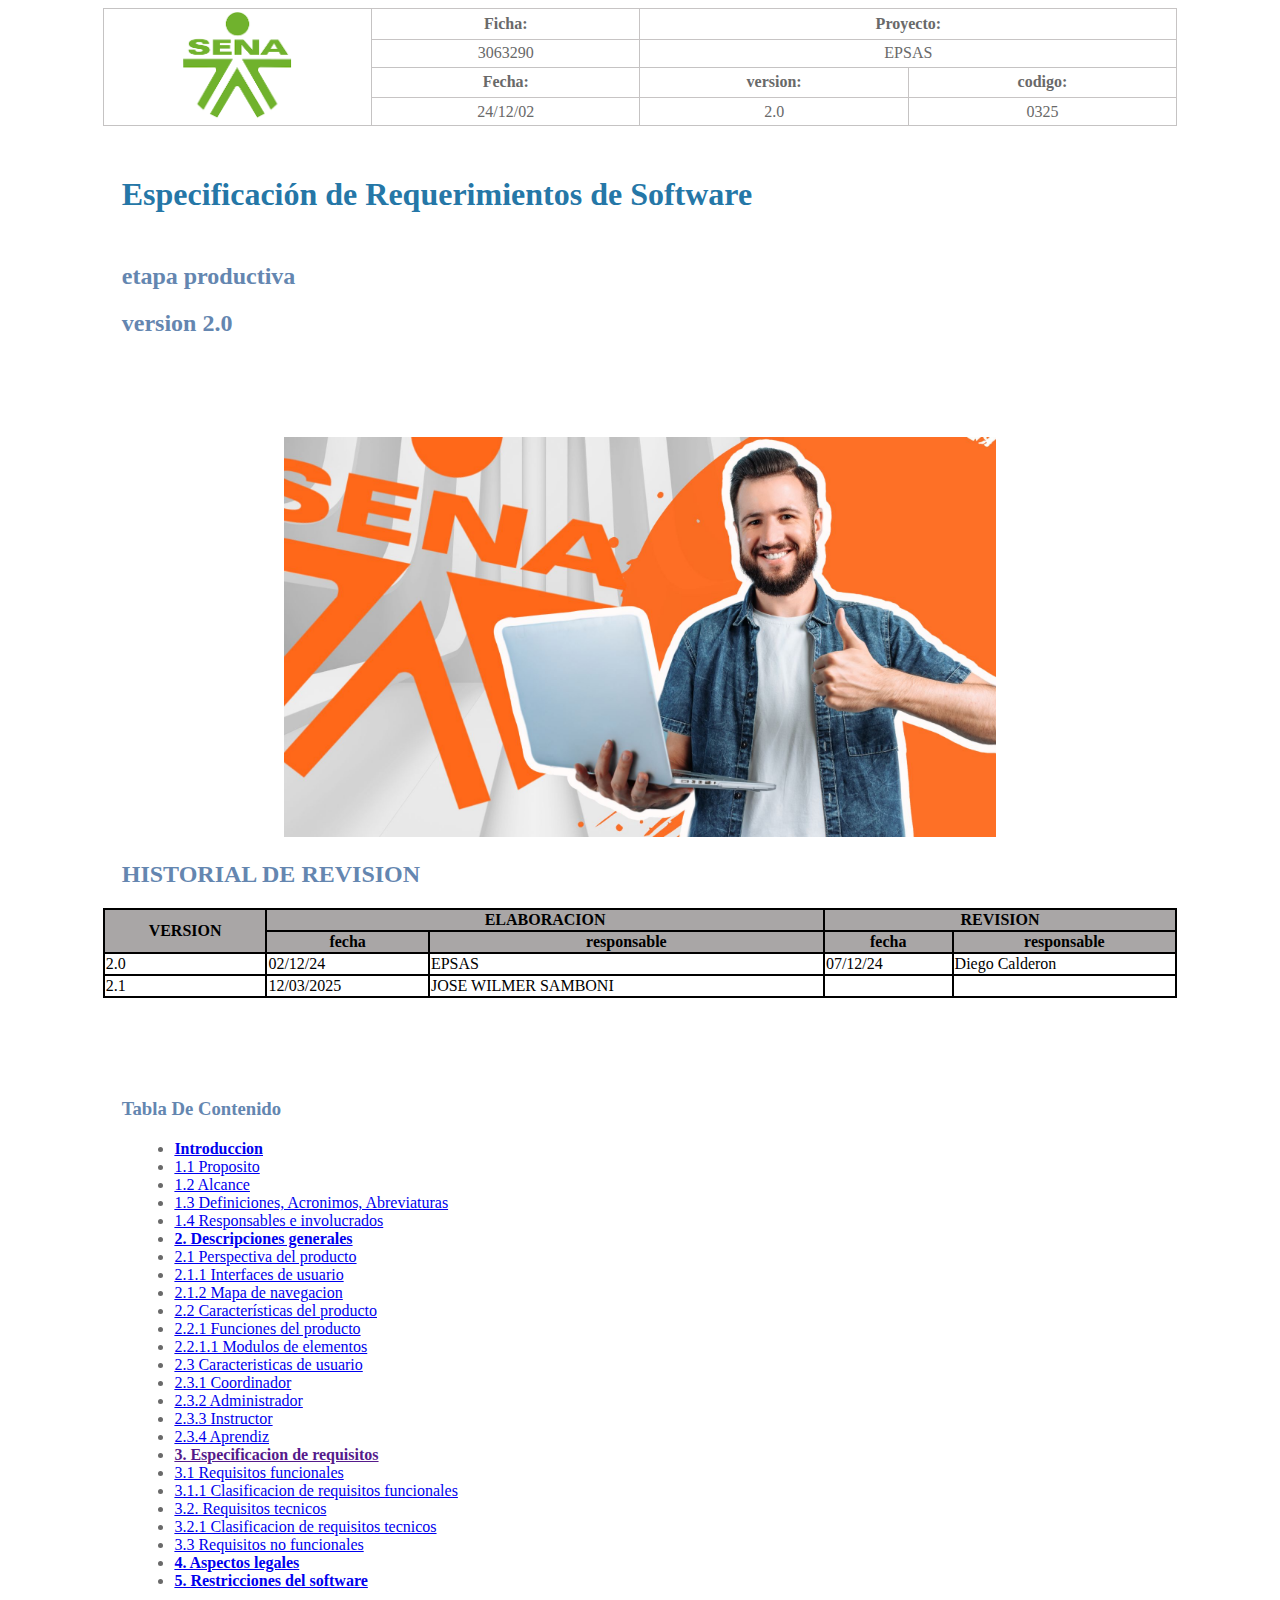
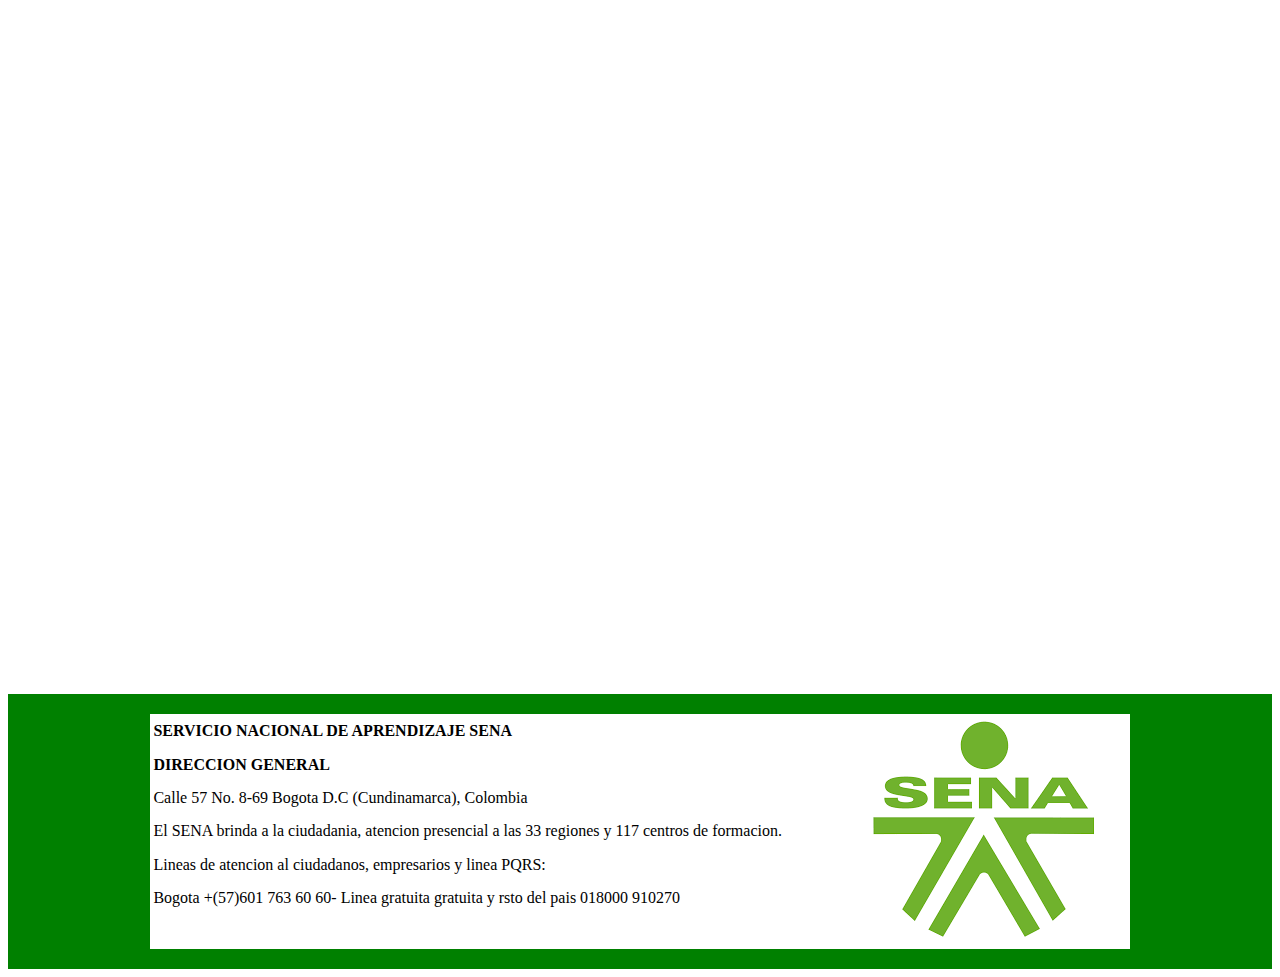
<file: index.html>
<!DOCTYPE html>
<html lang="es">
<head>
    <meta charset="UTF-8">
    <meta name="viewport" content="width=device-width, initial-scale=1.0">
    <title>inicio</title>
    <link rel="stylesheet" href="css/cabeza.css">
</head>
<body>
        <table class="spec-table">
            <tr>
                <td rowspan="4" class="logo">
                    <img style="width: 110px;"src="/static/images.png" alt="Logo SENA">
                    
                </td>
                <th>Ficha:</th>
                
                <th colspan="2">Proyecto:</th>
               
            </tr>
            <tr>
                <td>3063290</td>
                <td colspan="2">EPSAS</td>
            </tr>
            <tr>
                <th>Fecha:</th>
                <th>version:</th>
                <th>codigo:</th>
            </tr>
            <tr>
                <td>24/12/02</td>
                <td>2.0</td>
                <td>0325</td>
            </tr>
        
         </table>
    <h1 class="h1">Especificación de Requerimientos de Software</h1>

    <div>
        <h2 class="h2">etapa productiva</h2>
        <h2 class="h2">version 2.0</h2>
    </div>

    <div class="img">
        <img src="static\portada.jpg"alt="portada" width="" height="400px" >
    </div>
    
</div>
    <div>
        <h2 class="h2">HISTORIAL DE REVISION</h2>
     <table class="index">
        <tr>
            <th rowspan="2">VERSION</th>
            <th colspan="2">ELABORACION</th>
            <th colspan="2">REVISION</th>
        </tr>
        <tr>
            <th>fecha</th>
            <th>responsable</th>
            <th>fecha</th>
            <th>responsable</th>
        </tr>
        <tr>
            <td>2.0</td>
            <td>02/12/24</td>
            <td>EPSAS</td>
            <td>07/12/24</td>
            <td>Diego Calderon</td>
        </tr>
        <tr>
            <td>2.1</td>
            <td>12/03/2025</td>
            <td>JOSE WILMER SAMBONI </td>
            <td></td>
            <td></td>
        </tr>
     </table>
    </div>
<div>
    <h3 class="h2">Tabla De Contenido</h3>
  <ul class="parrafos">
    <li><a href="introduccion.html"target="_blank"><b>Introduccion</b></a></li>
    <li><a href="introduccion.html"target="_blank">1.1 Proposito</a></li> 
    <li><a href="introduccion.html"target="_blank">1.2 Alcance</a></li>
    <li><a href="introduccion.html"target="_blank">1.3 Definiciones, Acronimos, Abreviaturas</a></li>
    <li><a href="introduccion.html"target="_blank">1.4 Responsables e involucrados</a></li>
    <li><a href="descripcionz.html"target="_blank"><b>2. Descripciones generales</b></a></li>
    <li><a href="descripcionz.html"target="_blank">2.1 Perspectiva del producto</a></li>
    <li><a href="descripcionz.html"target="_blank">2.1.1 Interfaces de usuario</a></li>
    <li><a href="mapaz.html"target="_blank">2.1.2 Mapa de navegacion</a></li>
    <li><a href="caracteristicasz.html"target="_blank">2.2 Características del producto</a></li>
    <li><a href="caracteristicasz.html"target="_blank">2.2.1 Funciones del producto</a></li>
    <li><a href="caracteristicasz.html"target="_blank">2.2.1.1 Modulos de elementos</a></li>
    <li><a href="usuario.html"target="_blank">2.3 Caracteristicas de usuario</a></li>
    <li><a href="usuario.html"target="_blank">2.3.1 Coordinador</a></li>
    <li><a href="usuario.html"target="_blank">2.3.2 Administrador</a></li>
    <li><a href="usuario.html"target="_blank">2.3.3 Instructor</a></li>
    <li><a href="usuario.html"target="_blank">2.3.4 Aprendiz</a></li>
    <li><a href=""><b>3. Especificacion de requisitos</b></a></li>
    <li><a href="requisitosF.html"target="_blank">3.1 Requisitos funcionales</a></li>
    <li><a href="clasificacionRF.html"target="_blank">3.1.1 Clasificacion de requisitos funcionales</a></li>
    <li><a href="requisitosT.html"target="_blank">3.2. Requisitos tecnicos</a></li>
    <li><a href="clasificacionRT.html"target="_blank">3.2.1 Clasificacion de requisitos tecnicos</a></li>
    <li><a href="requisitosNF.html"target="_blank">3.3 Requisitos no funcionales</a></li>
    <li><a href="aspectosLegales.html"target="_blank"><b> 4. Aspectos legales</b></a></li>
    <li><a href="restriccionesf.html"target="_blank"><b>5. Restricciones del software</b></a></li>
  </ul>
</div>
  <div class="videoportada">
    <iframe width="700" height="500" src="https://www.youtube.com/embed/ODxzAfAr1rQ?si=33QOXOgzWrdh2tdA" title="YouTube video player" frameborder="0" allow="accelerometer; autoplay; clipboard-write; encrypted-media; gyroscope; picture-in-picture; web-share" referrerpolicy="strict-origin-when-cross-origin" allowfullscreen></iframe>
  </div>
  

</body>
<footer>
    <table class="footer">
        <tr>
            <th>SERVICIO NACIONAL DE APRENDIZAJE SENA</th>
            <td rowspan="7"><img src="/static/images.png" alt=""></td>
        </tr>
        
        <tr>
            <th>DIRECCION GENERAL</th>
        </tr>
    
        <tr>
            <td>Calle 57 No. 8-69 Bogota D.C (Cundinamarca), Colombia</td>
        </tr>
        <tr>
            <td>El SENA brinda a la ciudadania, atencion presencial a las 33 regiones y 117 centros de
              formacion.</td>
        </tr>
        <tr>
            <td>Lineas de atencion al ciudadanos, empresarios y linea PQRS:</td>
        </tr>
        <td>Bogota +(57)601 763 60 60- Linea gratuita gratuita y rsto del pais 018000 910270</td>
        <tr>
            <td>&nbsp</td>    
        </tr>
    </table>
</footer>

   
</html>
</file>
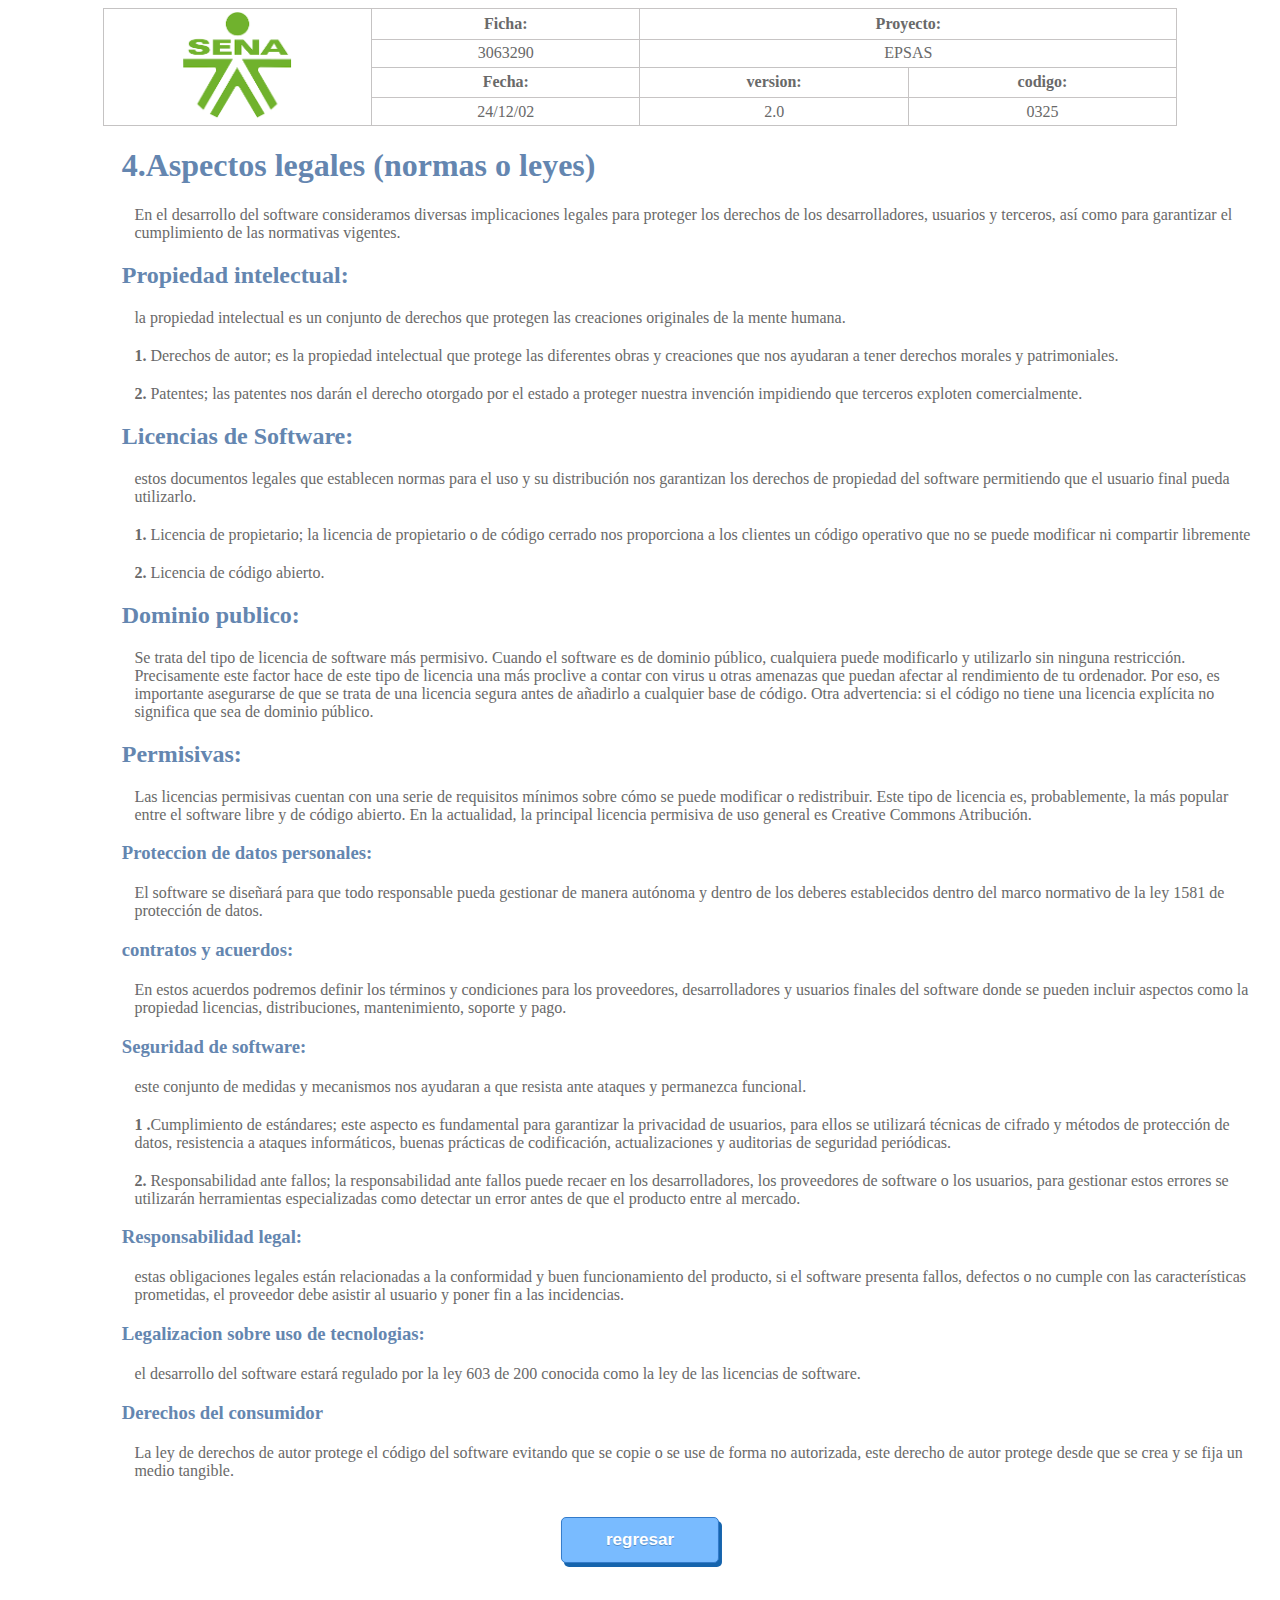
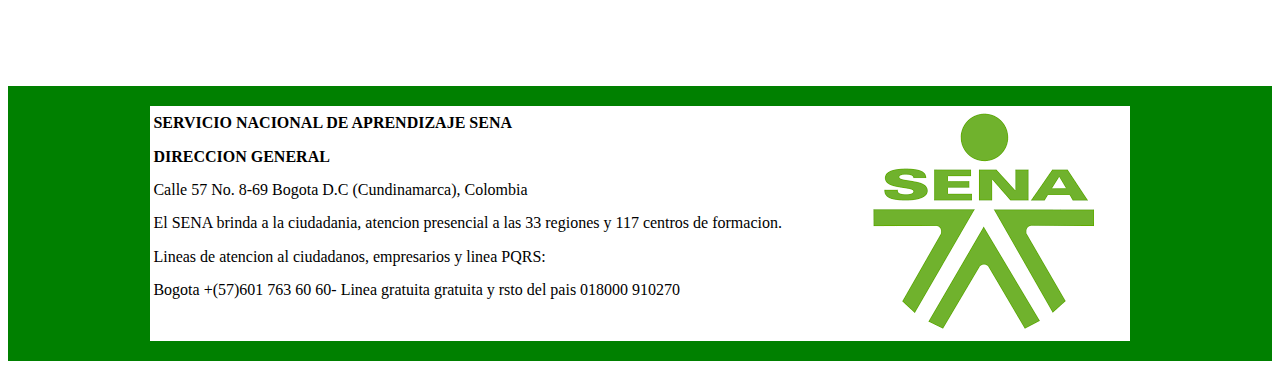
<file: aspectoslegales.html>
<!DOCTYPE html>
<html lang="en">
<head>
    <meta charset="UTF-8">
    <meta name="viewport" content="width=device-width, initial-scale=1.0">
    <title>Aspectoslegales</title>
    <link rel="stylesheet" href="css/cabeza.css">
</head>
<body>
    <table class="spec-table">
        <tr>
            <td rowspan="4" class="logo">
                <img style="width: 110px;"src="/static/images.png" alt="Logo SENA">
                
            </td>
            <th>Ficha:</th>
            
            <th colspan="2">Proyecto:</th>
           
        </tr>
        <tr>
            <td>3063290</td>
            <td colspan="2">EPSAS</td>
        </tr>
        <tr>
            <th>Fecha:</th>
            <th>version:</th>
            <th>codigo:</th>
        </tr>
        <tr>
            <td>24/12/02</td>
            <td>2.0</td>
            <td>0325</td>
        </tr>
    
    </table>

    <h1 class="h2">4.Aspectos legales (normas o leyes)</h1>

    <p>
         En el desarrollo del software consideramos diversas implicaciones legales para proteger los derechos de los desarrolladores, usuarios y terceros, así como para garantizar el cumplimiento de las normativas vigentes.
    </p>
        <h2 class="h2">Propiedad intelectual:</h2>
 
    <p>
            la propiedad intelectual es un conjunto de derechos que protegen las creaciones originales de la mente humana.
    </p>
    <p>
        <b>1. </b>Derechos de autor; es la propiedad intelectual que protege las diferentes obras y creaciones que nos ayudaran a tener derechos morales y patrimoniales.
    </p>
    <p>
        <b>2. </b>Patentes; las patentes nos darán el derecho otorgado por el estado a proteger nuestra invención impidiendo que terceros exploten comercialmente.  
    </p>
        <h2 class="h2">Licencias de Software:</h2>
    <p>
            estos documentos legales que establecen normas para el uso y su distribución nos garantizan los derechos de propiedad del software permitiendo que el usuario final pueda utilizarlo.
    </p>
    <p>
        <b>1. </b>	Licencia de propietario; la licencia de propietario o de código cerrado nos proporciona a los clientes un código operativo que no se puede modificar ni compartir libremente 
    </div>
    <p>
        <b>2. </b>	Licencia de código abierto.
    </p>
        <h2 class="h2">Dominio publico:</h2>
    <p>
        Se trata del tipo de licencia de software más permisivo. Cuando el software es de dominio público, cualquiera puede modificarlo y utilizarlo sin ninguna restricción. Precisamente este factor hace de este tipo de licencia una más proclive a contar con virus u otras amenazas que puedan afectar al rendimiento de tu ordenador. Por eso, es importante asegurarse de que se trata de una licencia segura antes de añadirlo a cualquier base de código. Otra advertencia: si el código no tiene una licencia explícita no significa que sea de dominio público. 
    </p>
        <h2 class="h2">Permisivas:</h2>
    <p>
        Las licencias permisivas cuentan con una serie de requisitos mínimos sobre cómo se puede modificar o redistribuir. Este tipo de licencia es, probablemente, la más popular entre el software libre y de código abierto. En la actualidad, la principal licencia permisiva de uso general es Creative Commons Atribución.
    </p>
        <h3 class="h2">Proteccion de datos personales:</h3>
    <p>
        El software se diseñará para que todo responsable pueda gestionar de manera autónoma y dentro de los deberes establecidos dentro del marco normativo de la ley 1581 de protección de datos.
    </p>
        <h3 class="h2">contratos y acuerdos:</h3>
    <p>
        En estos acuerdos podremos definir los términos y condiciones para los proveedores, desarrolladores y usuarios finales del software donde se pueden incluir aspectos como la propiedad licencias, distribuciones, mantenimiento, soporte y pago.
    </p>
        <h3 class="h2">Seguridad de software:</h3>
    <p>
        este conjunto de medidas y mecanismos nos ayudaran a que resista ante ataques y permanezca funcional.
    </p>
    <p>
     <b>1 .</b>Cumplimiento de estándares; este aspecto es fundamental para garantizar la privacidad de usuarios, para ellos se utilizará técnicas de cifrado y métodos de protección de datos, resistencia a ataques informáticos, buenas prácticas de codificación, actualizaciones y auditorias de seguridad periódicas.
    </div>
    <p>
     <b>2. </b>Responsabilidad ante fallos; la responsabilidad ante fallos puede recaer en los desarrolladores, los proveedores de software o los usuarios, para gestionar estos errores se utilizarán herramientas especializadas como detectar un error antes de que el producto entre al mercado.
    </p>
     
        <h3 class="h2">Responsabilidad legal:</h3>
    <p>
      estas obligaciones legales están relacionadas a la conformidad y buen funcionamiento del producto, si el software presenta fallos, defectos o no cumple con las características prometidas, el proveedor debe asistir al usuario y poner fin a las incidencias.
    </p>
        <h3 class="h2">Legalizacion sobre uso de tecnologias:</h3>
    <p>
        el desarrollo del software estará regulado por la ley 603 de 200 conocida como la ley de las licencias de software.
    </p>
        <h3 class="h2">Derechos del consumidor</h3>
    <p>
        La ley de derechos de autor protege el código del software evitando que se copie o se use de forma no autorizada, este derecho de autor protege desde que se crea y se fija un medio tangible.
    </p>

    <div>
        <a href="index.html"> <button>regresar</button></a>
    </div>



</body>
<footer>
    <table class="footer">
        <tr>
            <th>SERVICIO NACIONAL DE APRENDIZAJE SENA</th>
            <td rowspan="7"><img src="/static/images.png" alt=""></td>
        </tr>
        
        <tr>
            <th>DIRECCION GENERAL</th>
        </tr>
    
        <tr>
            <td>Calle 57 No. 8-69 Bogota D.C (Cundinamarca), Colombia</td>
        </tr>
        <tr>
            <td>El SENA brinda a la ciudadania, atencion presencial a las 33 regiones y 117 centros de
              formacion.</td>
        </tr>
        <tr>
            <td>Lineas de atencion al ciudadanos, empresarios y linea PQRS:</td>
        </tr>
        <td>Bogota +(57)601 763 60 60- Linea gratuita gratuita y rsto del pais 018000 910270</td>
        <tr>
            <td>&nbsp</td>    
        </tr>
    </table>
</footer>


</html>
</file>
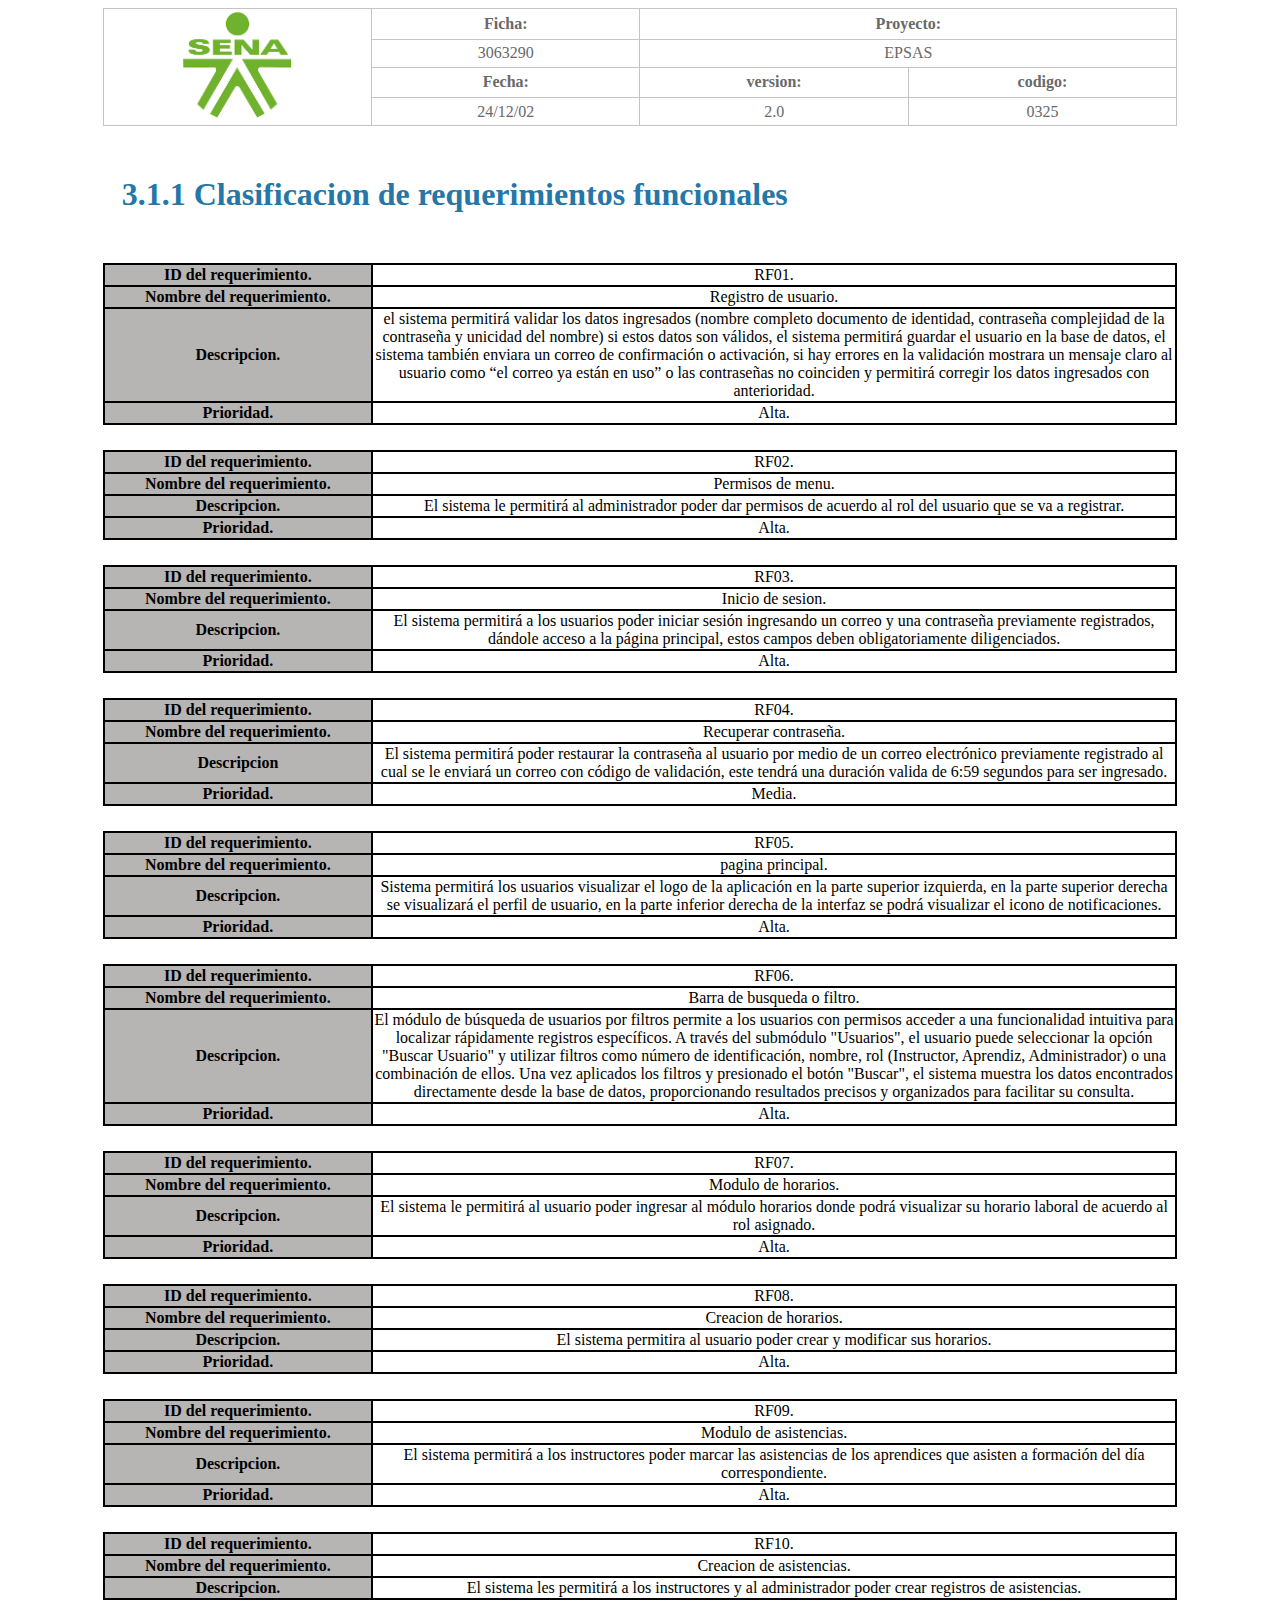
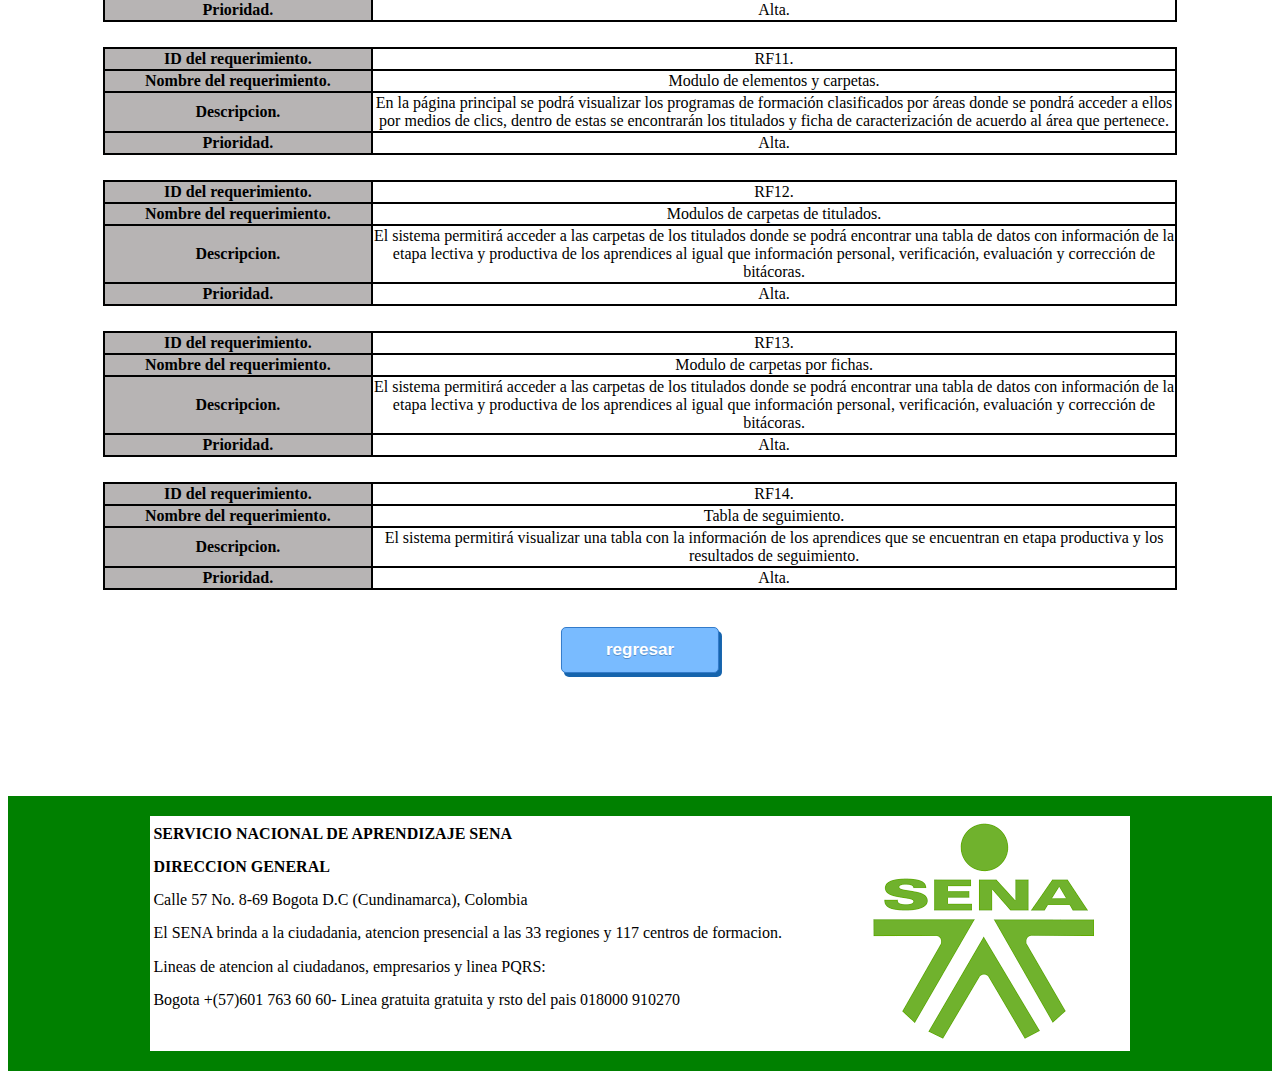
<file: clasificacionRF.html>
<!DOCTYPE html>
<html lang="en">
<head>
    <meta charset="UTF-8">
    <meta name="viewport" content="width=device-width, initial-scale=1.0">
    <title>requerimientos</title>
    <link rel="stylesheet" href="css/cabeza.css">
</head>
<body>
    
    <table class="spec-table">
        <tr>
            <td rowspan="4" class="logo">
                <img style="width: 110px;"src="/static/images.png" alt="Logo SENA">
                
            </td>
            <th>Ficha:</th>
            
            <th colspan="2">Proyecto:</th>
           
        </tr>
        <tr>
            <td>3063290</td>
            <td colspan="2">EPSAS</td>
        </tr>
        <tr>
            <th>Fecha:</th>
            <th>version:</th>
            <th>codigo:</th>
        </tr>
        <tr>
            <td>24/12/02</td>
            <td>2.0</td>
            <td>0325</td>
        </tr>
    
</table>

    <h1 class="h1">3.1.1 Clasificacion de requerimientos funcionales</h1>
    <table class="spec-table2">
        <tr>
            <th>ID  del requerimiento.</th>
            <td>RF01.</td>
            
        </tr>
        <tr>
            <th>Nombre del requerimiento.</th>
            <td>Registro de usuario.</td>
        </tr>
        <tr>
            <th>Descripcion.</th>
            <td>el sistema permitirá validar los datos ingresados (nombre completo documento de identidad, contraseña complejidad de la contraseña y unicidad del nombre) si estos datos son válidos, el sistema permitirá guardar el usuario en la base de datos, el sistema también enviara un correo de confirmación o activación, si hay errores en la validación mostrara un mensaje claro al usuario como “el correo ya están en uso” o las contraseñas no coinciden y permitirá corregir los datos ingresados con anterioridad.</td>
        </tr>
        <tr>
            <th>Prioridad.</th>
            <td>Alta.</td>
        </tr> 
    </table>
    <table class="spec-table2">
        <tr>
            <th>ID  del requerimiento.</th>
            <td>RF02.</td>
            
        </tr>
        <tr>
            <th>Nombre del requerimiento.</th>
            <td>Permisos de menu.</td>
        </tr>
        <tr>
            <th>Descripcion.</th>
            <td>El sistema le permitirá al administrador poder dar permisos de acuerdo al rol del usuario que se va a registrar.</td>
        </tr>
        <tr>
            <th>Prioridad.</th>
            <td>Alta.</td>
        </tr> 
    </table>
    <table class="spec-table2">
            <tr>
                <th>ID  del requerimiento.</th>
                <td>RF03.</td>
                
            </tr>
            <tr>
                <th>Nombre del requerimiento.</th>
                <td>Inicio de sesion.</td>
            </tr>
            <tr>
                <th>Descripcion.</th>
                <td>El sistema permitirá a los usuarios poder iniciar sesión ingresando un correo y una contraseña previamente registrados, dándole acceso a la página principal, estos campos deben obligatoriamente diligenciados.</td>
            </tr>
            <tr>
                <th>Prioridad.</th>
                <td>Alta.</td>
            </tr>       
    </table>
    <table class="spec-table2">
        <tr>
            <th>ID del requerimiento.</th>
            <td>RF04.</td>
        </tr>
        <tr>
            <th>Nombre del requerimiento.</th>
            <td>Recuperar contraseña.</td>
        </tr>
        <tr>
            <th>Descripcion</th>
            <td>El sistema permitirá poder restaurar la contraseña al usuario por medio de un correo electrónico previamente registrado al cual se le enviará un correo con código de validación, este tendrá una duración valida de 6:59 segundos para ser ingresado.</td>
        </tr>
        <tr>
            <th>Prioridad.</th>
            <td>Media.</td>
        </tr>      
    </table>
    <table class="spec-table2">
        <tr>
            <th>ID del requerimiento.</th>
            <td>RF05.</td>
        </tr>
        <tr>
            <th>Nombre del requerimiento.</th>
            <td>pagina principal.</td>
        </tr>
        <tr>
            <th>Descripcion.</th>
            <td>Sistema permitirá los usuarios visualizar el logo de la aplicación en la parte superior izquierda, en la parte superior derecha se visualizará el perfil de usuario, en la parte inferior derecha de la interfaz se podrá visualizar el icono de notificaciones.</td>
        </tr>
        <tr>
            <th>Prioridad.</th>
            <td>Alta.</td>
        </tr>    
    </table>
    <table class="spec-table2">
        <tr>
            <th>ID del requerimiento.</th>
            <td>RF06.</td>
        </tr>
        <tr>
            <th>Nombre del requerimiento.</th>
            <td>Barra de busqueda o filtro.</td>
        </tr>
        <tr>
            <th>Descripcion.</th>
            <td>El módulo de búsqueda de usuarios por filtros permite a los usuarios con permisos acceder a una funcionalidad intuitiva para localizar rápidamente registros específicos. A través del submódulo "Usuarios", el usuario puede seleccionar la opción "Buscar Usuario" y utilizar filtros como número de identificación, nombre, rol (Instructor, Aprendiz, Administrador) o una combinación de ellos. Una vez aplicados los filtros y presionado el botón "Buscar", el sistema muestra los datos encontrados directamente desde la base de datos, proporcionando resultados precisos y organizados para facilitar su consulta.</td>
        </tr>
        <tr>
            <th>Prioridad.</th>
            <td>Alta.</td>
        </tr>   
    </table>
    <table class="spec-table2">
        <tr>
            <th>ID del requerimiento.</th>
            <td>RF07.</td>
        </tr>
        <tr>
            <th>Nombre del requerimiento.</th>
            <td>Modulo de horarios.</td>
        </tr>
        <tr>
            <th>Descripcion.</th>
            <td>El sistema le permitirá al usuario poder ingresar al módulo horarios donde podrá visualizar su horario laboral de acuerdo al rol asignado.</td>
        </tr>
        <tr>
            <th>Prioridad.</th>
            <td>Alta.</td>
        </tr>  
    </table>
    <table class="spec-table2">
        <tr>
            <th>ID del requerimiento.</th>
            <td>RF08.</td>
        </tr>
        <tr>
            <th>Nombre del requerimiento.</th>
            <td>Creacion de horarios.</td>
        </tr>
        <tr>
            <th>Descripcion.</th>
            <td>El sistema permitira al usuario poder crear y modificar sus horarios.</td>
        </tr>
        <tr>
            <th>Prioridad.</th>
            <td>Alta.</td>
        </tr>    
    </table>
    <table class="spec-table2">
        <tr>
            <th>ID del requerimiento.</th>
            <td>RF09.</td>
        </tr>
        <tr>
            <th>Nombre del requerimiento.</th>
            <td>Modulo de asistencias.</td>
        </tr>
        <tr>
            <th>Descripcion.</th>
            <td>El sistema permitirá a los instructores poder marcar las asistencias de los aprendices que asisten a formación del día correspondiente.</td>
        </tr>
        <tr>
            <th>Prioridad.</th>
            <td>Alta.</td>
        </tr>    
    </table>
    <table class="spec-table2">
        <tr>
            <th>ID del requerimiento.</th>
            <td>RF10.</td>
        </tr>
        <tr>
            <th>Nombre del requerimiento.</th>
            <td>Creacion de asistencias.</td>
        </tr>
        <tr>
            <th>Descripcion.</th>
            <td>El sistema les permitirá a los instructores y al administrador poder crear registros de asistencias.</td>
        </tr>
        <tr>
            <th>Prioridad.</th>
            <td>Alta.</td>
        </tr>  
    </table>
    <table class="spec-table2">
        <tr>
            <th>ID del requerimiento.</th>
            <td>RF11.</td>
        </tr>
        <tr>
            <th>Nombre del requerimiento.</th>
            <td>Modulo de elementos y carpetas.</td>
        </tr>
        <tr>
            <th>Descripcion.</th>
            <td>En la página principal se podrá visualizar los programas de formación clasificados por áreas donde se pondrá acceder a ellos por medios de clics, dentro de estas se encontrarán los titulados y ficha de caracterización de acuerdo al área que pertenece.</td> 
        </tr>
        <tr>
            <th>Prioridad.</th>
            <td>Alta.</td>
        </tr>
    </table>
    <table class="spec-table2">
        <tr>
            <th>ID del requerimiento.</th>
            <td>RF12.</td>
        </tr>
        <tr>
            <th>Nombre del requerimiento.</th>
            <td>Modulos de carpetas  de titulados.</td>
        </tr>
        <tr>
            <th>Descripcion.</th>
            <td>El sistema permitirá acceder a las carpetas de los titulados donde se podrá encontrar una tabla de datos con información de la etapa lectiva y productiva de los aprendices al igual que información personal, verificación, evaluación y corrección de bitácoras. </td>
        </tr>
        <tr>
            <th>Prioridad.</th>
            <td>Alta.</td>
        </tr>   
    </table>
    <table class="spec-table2">
        <tr>
            <th>ID del requerimiento.</th>
            <td>RF13.</td>
        </tr>
        <tr>
            <th>Nombre del requerimiento.</th>
            <td>Modulo de carpetas por fichas.</td>
        </tr>
        <tr>
            <th>Descripcion.</th>
            <td>El sistema permitirá acceder a las carpetas de los titulados donde se podrá encontrar una tabla de datos con información de la etapa lectiva y productiva de los aprendices al igual que información personal, verificación, evaluación y corrección de bitácoras. </td>
        </tr>
        <tr>
            <th>Prioridad.</th>
            <td>Alta.</td>
        </tr>       
    </table>
    <table class="spec-table2">
        <tr>
            <th>ID del requerimiento.</th>
            <td>RF14.</td>
        </tr>
        <tr>
            <th>Nombre del requerimiento.</th>
            <td>Tabla de seguimiento.</td>
        </tr>
        <tr>
            <th>Descripcion.</th>
            <td>El sistema permitirá visualizar una tabla con la información de los aprendices que se encuentran en etapa productiva y los resultados de seguimiento.</td>
        </tr>
        <tr>
            <th>Prioridad.</th>
            <td>Alta.</td>
        </tr>  
    </table>

    <div>
        <a href="index.html"> <button>regresar</button></a>
    </div>
        
</body>
<footer>
    <table class="footer">
        <tr>
            <th>SERVICIO NACIONAL DE APRENDIZAJE SENA</th>
            <td rowspan="7"><img src="/static/images.png" alt=""></td>
        </tr>
        
        <tr>
            <th>DIRECCION GENERAL</th>
        </tr>
    
        <tr>
            <td>Calle 57 No. 8-69 Bogota D.C (Cundinamarca), Colombia</td>
        </tr>
        <tr>
            <td>El SENA brinda a la ciudadania, atencion presencial a las 33 regiones y 117 centros de
              formacion.</td>
        </tr>
        <tr>
            <td>Lineas de atencion al ciudadanos, empresarios y linea PQRS:</td>
        </tr>
        <td>Bogota +(57)601 763 60 60- Linea gratuita gratuita y rsto del pais 018000 910270</td>
        <tr>
            <td>&nbsp</td>    
        </tr>
    </table>
</footer>

</html>
</file>
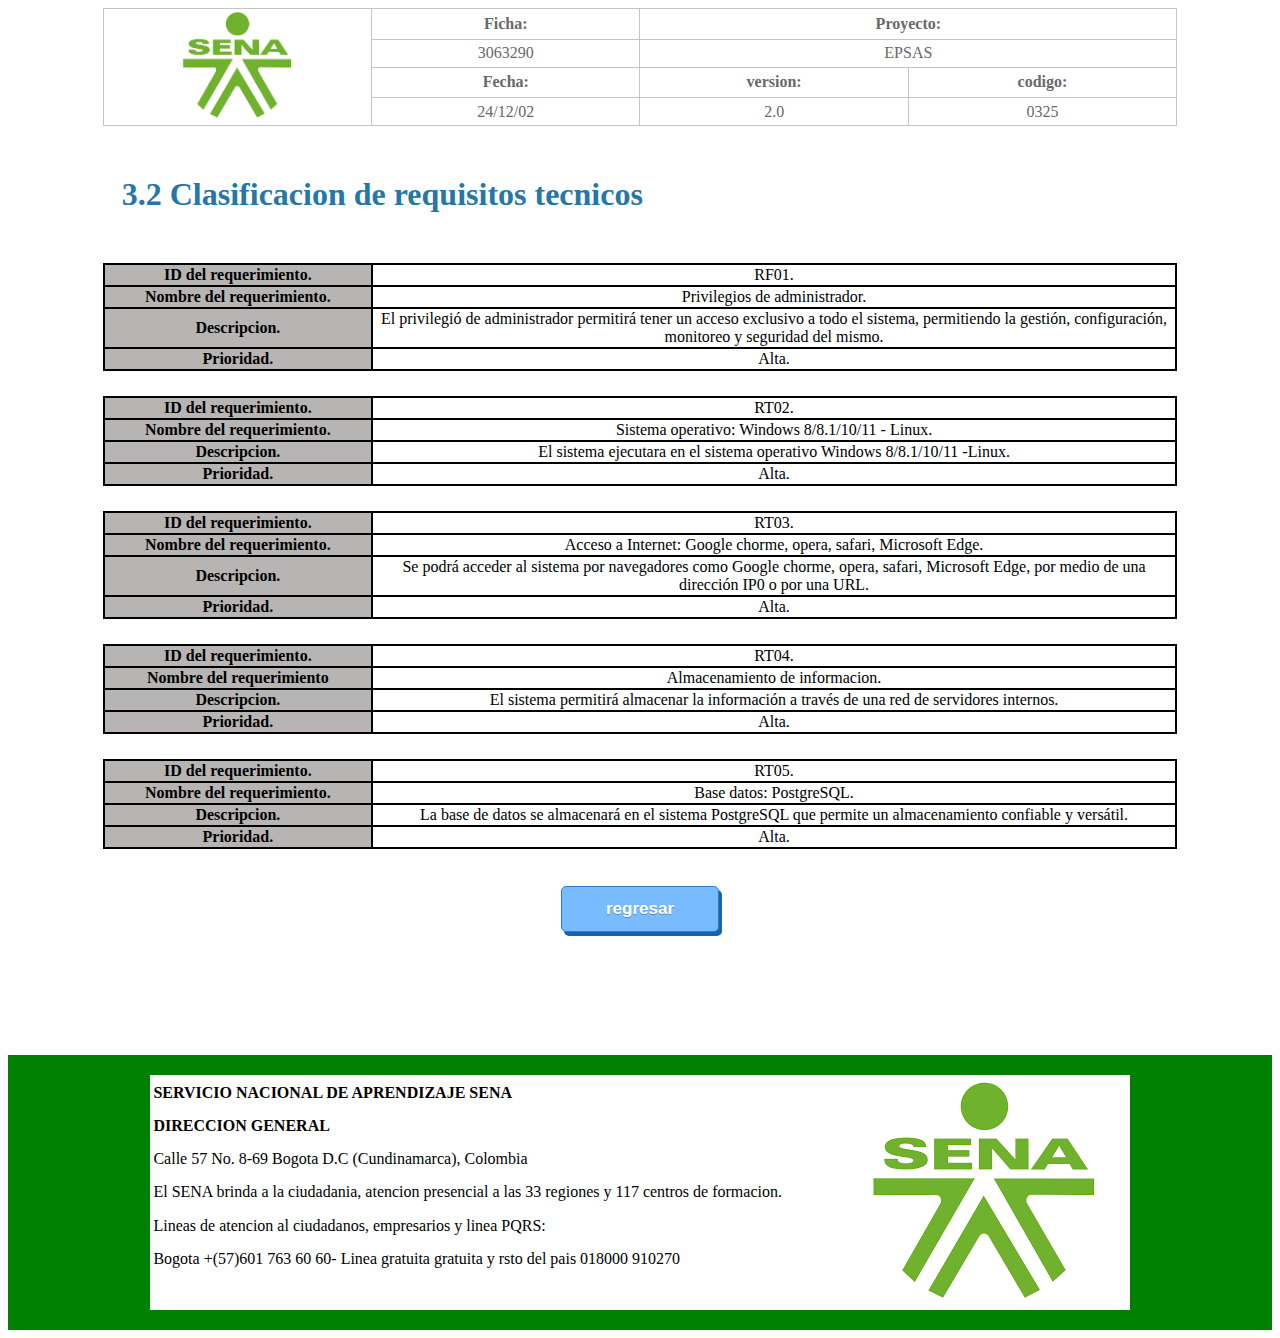
<file: clasificacionRT.html>
<!DOCTYPE html>
<html lang="en">
<head>
    <meta charset="UTF-8">
    <meta name="viewport" content="width=device-width, initial-scale=1.0">
    <title>clasificacion</title>
    <link rel="stylesheet" href="css/cabeza.css">
</head>
<body>
    <table class="spec-table">
        <tr>
            <td rowspan="4" class="logo">
                <img style="width: 110px;"src="/static/images.png" alt="Logo SENA">
                
            </td>
            <th>Ficha:</th>
            
            <th colspan="2">Proyecto:</th>
           
        </tr>
        <tr>
            <td>3063290</td>
            <td colspan="2">EPSAS</td>
        </tr>
        <tr>
            <th>Fecha:</th>
            <th>version:</th>
            <th>codigo:</th>
        </tr>
        <tr>
            <td>24/12/02</td>
            <td>2.0</td>
            <td>0325</td>
        </tr>
    
</table>
    <h1 class="h1">3.2 Clasificacion de requisitos tecnicos</h1>
    <table class="spec-table2">
        <tr>
            <th>ID del requerimiento.</th>
            <td>RF01.</td>
        </tr>
        <tr>
            <th>Nombre del requerimiento.</th>
            <td>Privilegios de administrador.</td>
        </tr>
        <tr>
            <th>Descripcion.</th>
            <td>El privilegió de administrador permitirá tener un acceso exclusivo a todo el sistema, permitiendo la gestión, configuración, monitoreo y seguridad del mismo. </td>
        </tr>
        <tr>
            <th>Prioridad.</th>
            <td>Alta.</td>
        </tr>
        
    </table>
    <table class="spec-table2">
        <tr>
            <th>ID del requerimiento.</th>
            <td>RT02.</td>
        </tr>
        <tr>
            <th>Nombre del requerimiento.</th>
    
            <td>Sistema operativo: Windows 8/8.1/10/11  - Linux.</td>
        </tr>
        <tr>
            <th>Descripcion.</th>
            <td>El sistema ejecutara en el sistema operativo Windows 8/8.1/10/11 -Linux.</td>
        </tr>
        <tr>
            <th>Prioridad.</th>
            <td>Alta.</td>
        </tr>
    </table>
    <table class="spec-table2">
        <tr>
            <th>ID del requerimiento.</th>
            <td>RT03.</td>
        </tr>
        <tr>
            <th>Nombre del requerimiento.</th>
    
            <td>Acceso a Internet: Google chorme, opera, safari, Microsoft Edge.</td>
        </tr>
        <tr>
            <th>Descripcion.</th>
            <td>Se podrá acceder al sistema por navegadores como Google chorme, opera, safari, Microsoft Edge, por medio de una dirección IP0 o por una URL. </td>
        </tr>
        <tr>
            <th>Prioridad.</th>
            <td>Alta.</td>
        </tr>
    </table>
    <table class="spec-table2">
        <tr>
            <th>ID del requerimiento.</th>
            <td>RT04.</td>
        </tr>
        <tr>
            <th>Nombre del requerimiento</th>
    
            <td>Almacenamiento de informacion.</td>
        </tr>
        <tr>
            <th>Descripcion.</th>
            <td>El sistema permitirá almacenar la información a través de una red de servidores internos.</td>
        </tr>
        <tr>
            <th>Prioridad.</th>
            <td>Alta.</td>
        </tr>
    </table>
    <table class="spec-table2">
        <tr>
            <th>ID del requerimiento.</th>
            <td>RT05.</td>
        </tr>
        <tr>
            <th>Nombre del requerimiento.</th>
    
            <td>Base datos: PostgreSQL.</td>
        </tr>
        <tr>
            <th>Descripcion.</th>
            <td>La base de datos se almacenará en el sistema PostgreSQL que permite un almacenamiento confiable y versátil.</td>
        </tr>
        <tr>
            <th>Prioridad.</th>
            <td>Alta.</td>
        </tr>
    </table>

    <div>
        <a href="index.html"> <button>regresar</button></a>
    </div>

</body>
<footer>
    <table class="footer">
        <tr>
            <th>SERVICIO NACIONAL DE APRENDIZAJE SENA</th>
            <td rowspan="7"><img src="/static/images.png" alt=""></td>
        </tr>
        
        <tr>
            <th>DIRECCION GENERAL</th>
        </tr>
    
        <tr>
            <td>Calle 57 No. 8-69 Bogota D.C (Cundinamarca), Colombia</td>
        </tr>
        <tr>
            <td>El SENA brinda a la ciudadania, atencion presencial a las 33 regiones y 117 centros de
              formacion.</td>
        </tr>
        <tr>
            <td>Lineas de atencion al ciudadanos, empresarios y linea PQRS:</td>
        </tr>
        <td>Bogota +(57)601 763 60 60- Linea gratuita gratuita y rsto del pais 018000 910270</td>
        <tr>
            <td>&nbsp</td>    
        </tr>
    </table>
</footer>

</html>
</file>
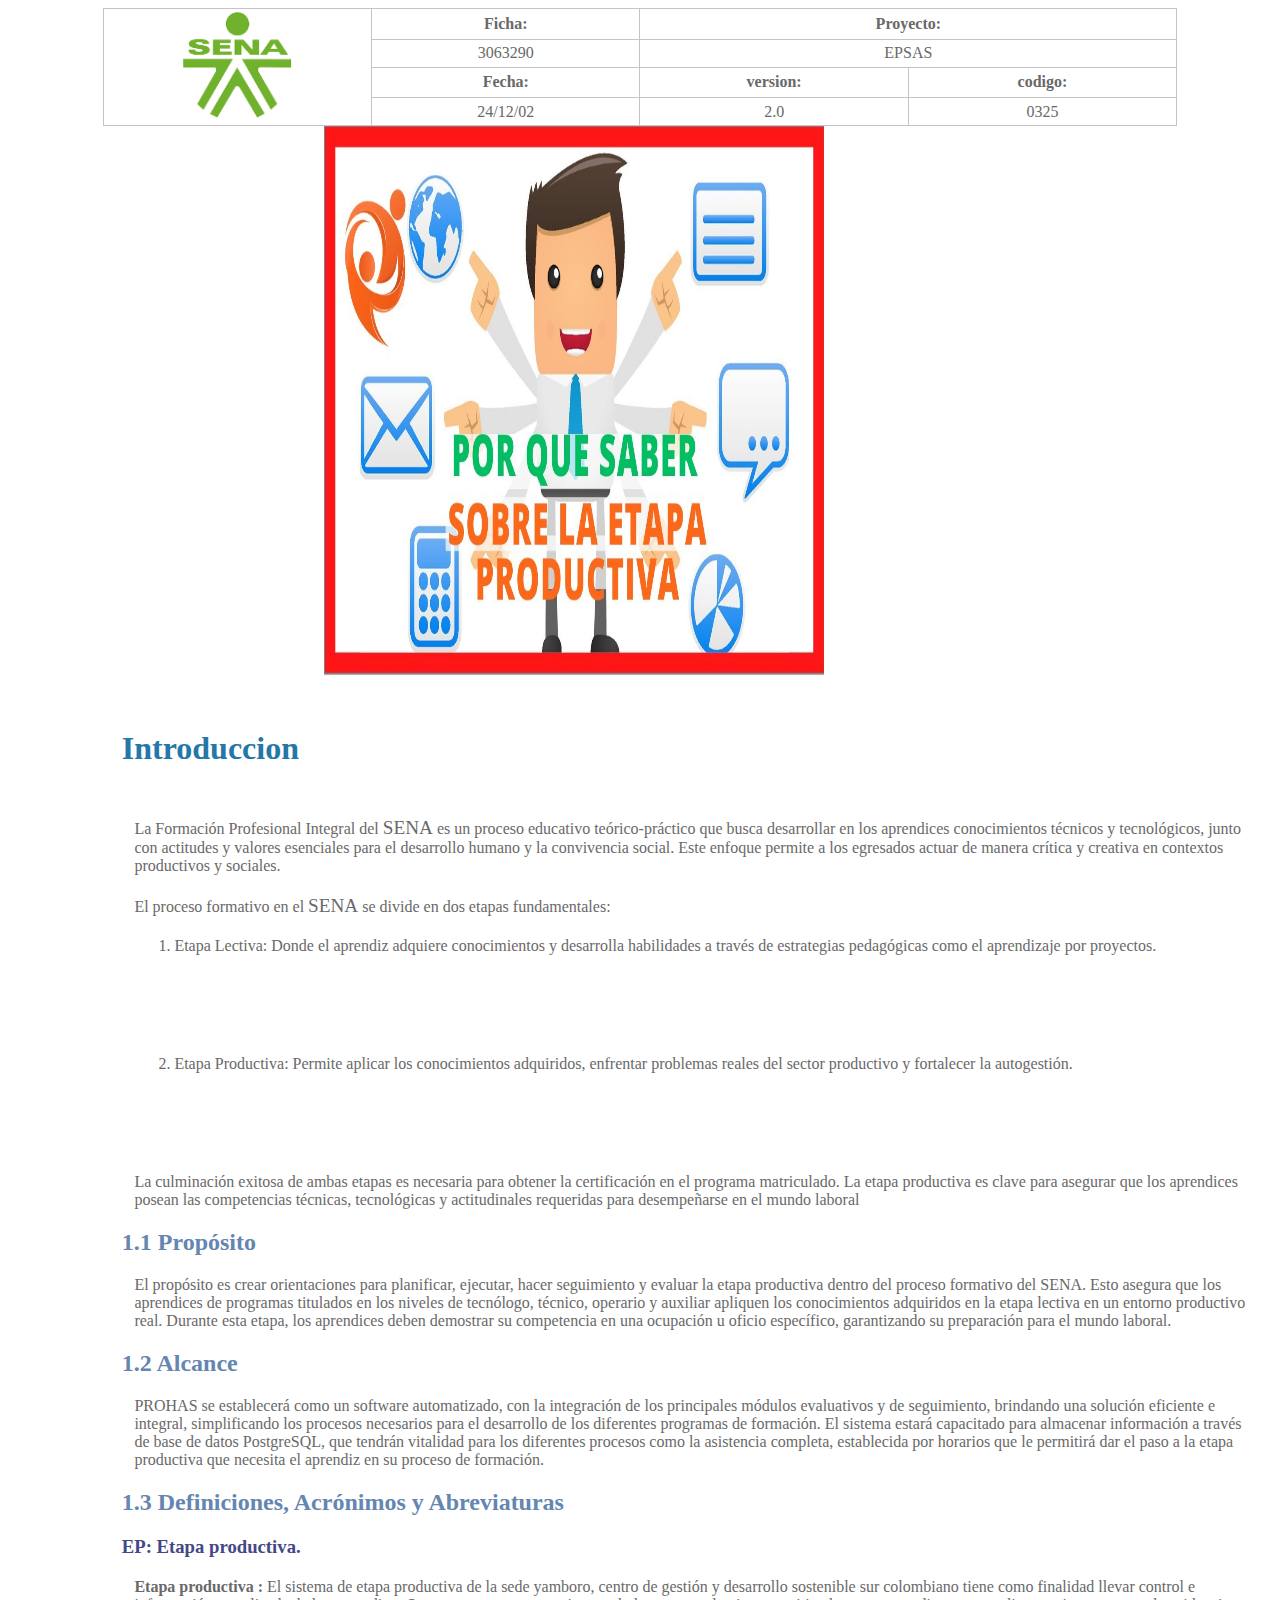
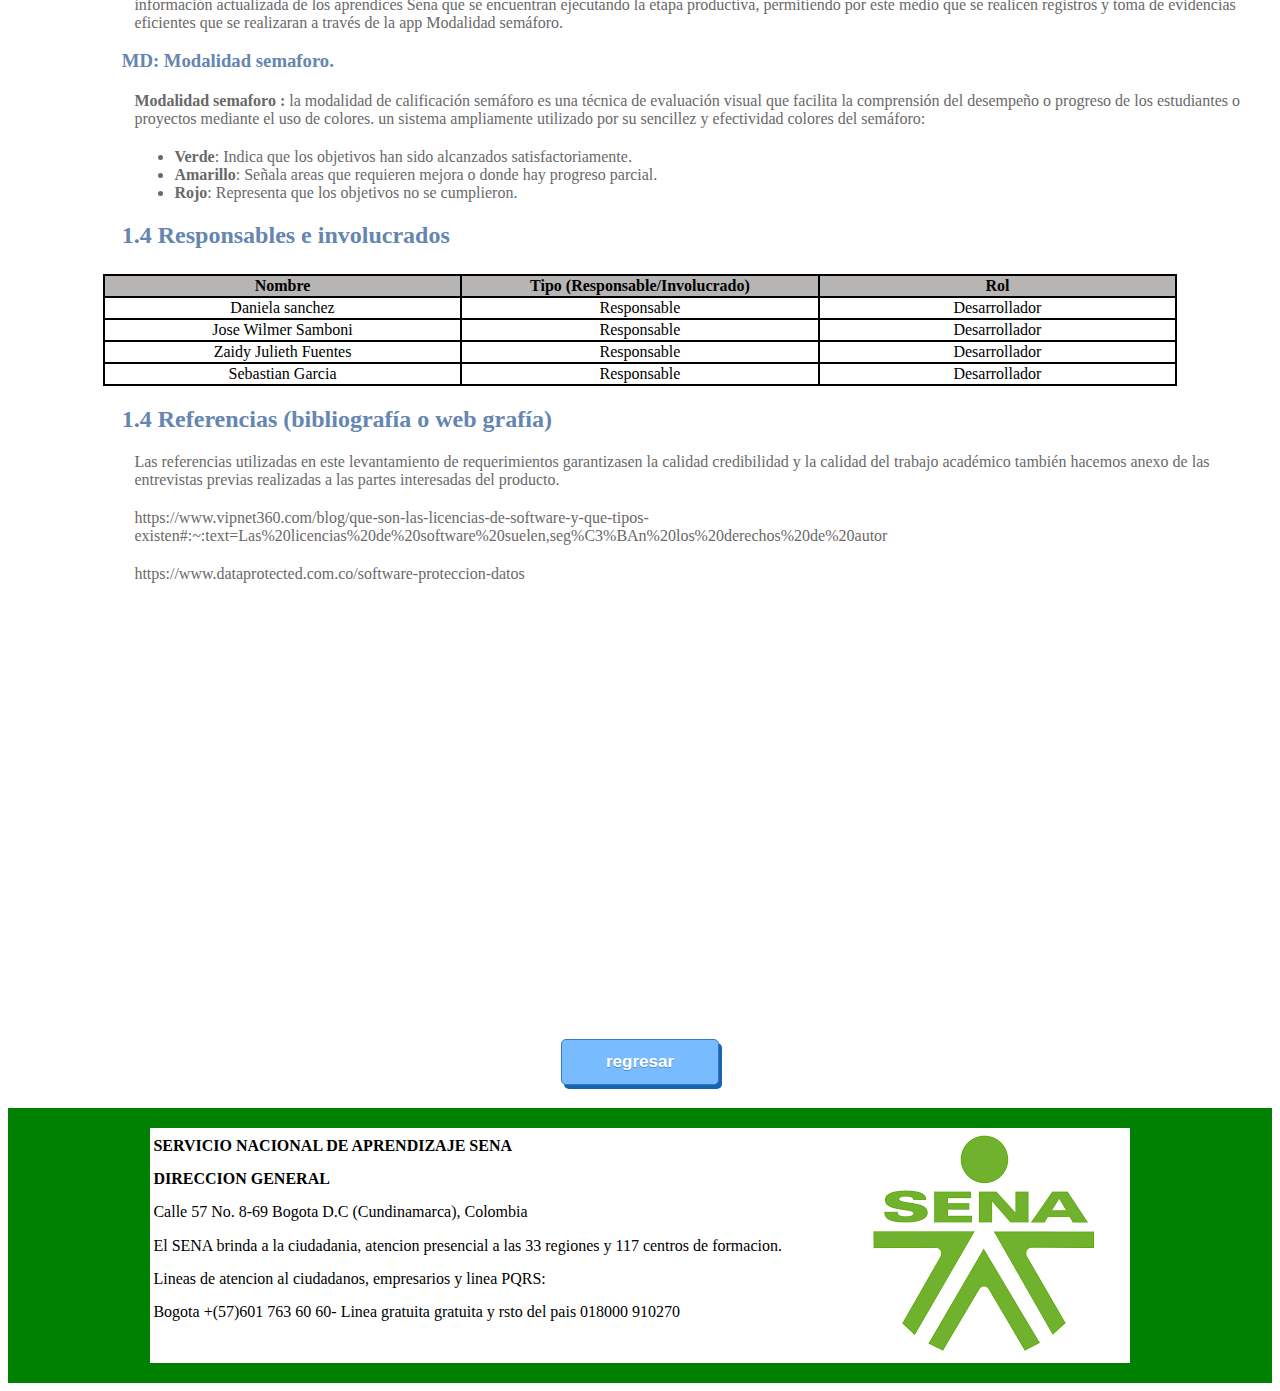
<file: introduccion.html>
<!DOCTYPE html>
<html lang="en">
<head>
    <meta charset="UTF-8">
    <meta name="viewport" content="width=device-width, initial-scale=1.0">
    <title>introduccion</title>
    <link rel="stylesheet" href="css/cabeza.css">
</head>
<body>
    <table class="spec-table">
        <tr>
            <td rowspan="4" class="logo">
                <img style="width: 110px;"src="/static/images.png" alt="Logo SENA">
                
            </td>
            <th>Ficha:</th>
            
            <th colspan="2">Proyecto:</th>
           
        </tr>
        <tr>
            <td>3063290</td>
            <td colspan="2">EPSAS</td>
        </tr>
        <tr>
            <th>Fecha:</th>
            <th>version:</th>
            <th>codigo:</th>
        </tr>
        <tr>
            <td>24/12/02</td>
            <td>2.0</td>
            <td>0325</td>
        </tr>
    
</table>

    <div class="img">
        <img src="/static/introduc.jpg"alt="portada" width="500" height="550">

    </div>
 

            <h1 class="h1"> Introduccion</h1>
        

        <p>

                La Formación Profesional Integral del <big>SENA</big> es un proceso educativo teórico-práctico que 
                busca desarrollar en los aprendices conocimientos técnicos y tecnológicos, junto con 
                actitudes y valores esenciales para el desarrollo humano y la convivencia social. Este enfoque 
                permite a los egresados actuar de manera crítica y creativa en contextos productivos y sociales. 
        

            <p>
                El proceso formativo en el <big>SENA</big> se divide en dos etapas fundamentales: 
            </p>
        
            <ol class="parrafos">

                    <li> 
                        <div>
                            Etapa Lectiva: Donde el aprendiz adquiere conocimientos y desarrolla habilidades
                            a través de estrategias pedagógicas como el aprendizaje por proyectos.
                        </div>
                    </li>
    

                <li> 
                    <div>
                        Etapa Productiva: Permite aplicar los conocimientos adquiridos, enfrentar 
                        problemas reales del sector productivo y fortalecer la autogestión.
                    </div>
                </li>

            </ol>

            <p>
                La culminación exitosa de ambas etapas es necesaria para obtener la certificación en el programa matriculado.           La etapa productiva es clave para asegurar que los aprendices posean las 
                competencias técnicas, tecnológicas y actitudinales requeridas para desempeñarse en el mundo laboral
            </p>
        </p>

        <h2 class="h2 ">1.1 Propósito</h2>
    

            <p>
                El propósito es crear orientaciones para planificar, ejecutar, hacer seguimiento y evaluar la  
                etapa productiva dentro del proceso formativo del SENA. Esto asegura que los aprendices de 
                programas titulados en los niveles de tecnólogo, técnico, operario y auxiliar apliquen 
                los conocimientos adquiridos en la etapa lectiva en un entorno productivo real. Durante esta 
                etapa, los aprendices deben demostrar su competencia en una ocupación u oficio específico, 
                garantizando su preparación para el mundo laboral.
            </p>
            
        
        <h2 class="h2">1.2 Alcance</h2>
         <p>
            PROHAS  se establecerá como un software automatizado, con la integración de los principales módulos evaluativos y de seguimiento, brindando una solución eficiente e integral, simplificando los procesos necesarios para el desarrollo de los diferentes programas de formación. El  sistema estará  capacitado para almacenar información a través de base de datos PostgreSQL, que tendrán vitalidad para los diferentes procesos como la asistencia completa, establecida por horarios que le permitirá dar el paso a la etapa productiva que necesita el aprendiz en su proceso de formación.

         </p>

            
        <h2 class="h2">1.3 Definiciones, Acrónimos y Abreviaturas</h2>
    
    
        <h3>EP: Etapa productiva.</h3>

            <p>
                <b>Etapa productiva :</b> El sistema de etapa productiva de la sede yamboro, centro de gestión y desarrollo sostenible 
                sur colombiano tiene como finalidad llevar control e información actualizada de los aprendices Sena  que se encuentran ejecutando la etapa      productiva, permitiendo por este medio que se realicen  registros y toma de evidencias eficientes que se realizaran a través de la app 
                Modalidad semáforo. 
            </p>     
        
        <h3 class="h2">MD: Modalidad semaforo.</h3>

            <p>
                <b>Modalidad semaforo :</b> la modalidad de calificación semáforo es una técnica de evaluación visual que facilita la comprensión del desempeño o progreso de los estudiantes o proyectos mediante el uso de colores. un sistema ampliamente utilizado por su sencillez y efectividad colores del semáforo: 
            </p>

                <ul class="parrafos">
                    
                        <li><b>Verde</b>: Indica que los objetivos han sido alcanzados satisfactoriamente.  </li>
                        <li><b>Amarillo</b>: Señala areas que requieren mejora o donde hay progreso parcial. </li>
                        <li><b>Rojo</b>: Representa que los objetivos no se cumplieron.</li>
    
                </ul>	

 
        <h2 class="h2"> 1.4 Responsables e involucrados</h2>
        <table class="spec-table2">
            <tr>
                <th>Nombre</th>
                <th>Tipo (Responsable/Involucrado)</th>
                <th>Rol</th>
            </tr>
            <tr>
                <td>Daniela sanchez</td>
                <td>Responsable</td>
                <td>Desarrollador</td>

            </tr>
            <tr>
                <td>Jose Wilmer Samboni</td>
                <td>Responsable</td>
                <td>Desarrollador</td>
            </tr>

            <tr>
                <td>Zaidy Julieth Fuentes</td>
                <td>Responsable</td>
                <td>Desarrollador</td>
            </tr>

            <tr>
                <td>Sebastian Garcia</td>
                <td>Responsable</td>
                <td>Desarrollador</td>
            </tr>

        </table>
        
        <h2 class="h2">1.4 Referencias (bibliografía o web grafía)</h2>

         <p>
                        Las referencias utilizadas en este levantamiento de requerimientos garantizasen 
                        la calidad credibilidad y la calidad del trabajo académico también hacemos anexo 
                        de las entrevistas previas realizadas a las partes interesadas del producto.
         </p>
         <p>
            https://www.vipnet360.com/blog/que-son-las-licencias-de-software-y-que-tipos-existen#:~:text=Las%20licencias%20de%20software%20suelen,seg%C3%BAn%20los%20derechos%20de%20autor
         </p>
         <p>
             https://www.dataprotected.com.co/software-proteccion-datos

         </p>
                


<div class="videoportada">
    <iframe width="560" height="315" src="https://www.youtube.com/embed/njdHE9UeYzY?si=Ek4WBQhqe8DRDz8B" title="YouTube video player" frameborder="0" allow="accelerometer; autoplay; clipboard-write; encrypted-media; gyroscope; picture-in-picture; web-share" referrerpolicy="strict-origin-when-cross-origin" allowfullscreen></iframe>
</div>


<a href="index.html"> <button class="elboton">regresar</button></a>

</body>
<footer>
    <table class="footer">
        <tr>
            <th>SERVICIO NACIONAL DE APRENDIZAJE SENA</th>
            <td rowspan="7"><img src="/static/images.png" alt=""></td>
        </tr>
        
        <tr>
            <th>DIRECCION GENERAL</th>
        </tr>
    
        <tr>
            <td>Calle 57 No. 8-69 Bogota D.C (Cundinamarca), Colombia</td>
        </tr>
        <tr>
            <td>El SENA brinda a la ciudadania, atencion presencial a las 33 regiones y 117 centros de
              formacion.</td>
        </tr>
        <tr>
            <td>Lineas de atencion al ciudadanos, empresarios y linea PQRS:</td>
        </tr>
        <td>Bogota +(57)601 763 60 60- Linea gratuita gratuita y rsto del pais 018000 910270</td>
        <tr>
            <td>&nbsp</td>    
        </tr>
    </table>
</footer>

</html>
</body>
</html>
</file>
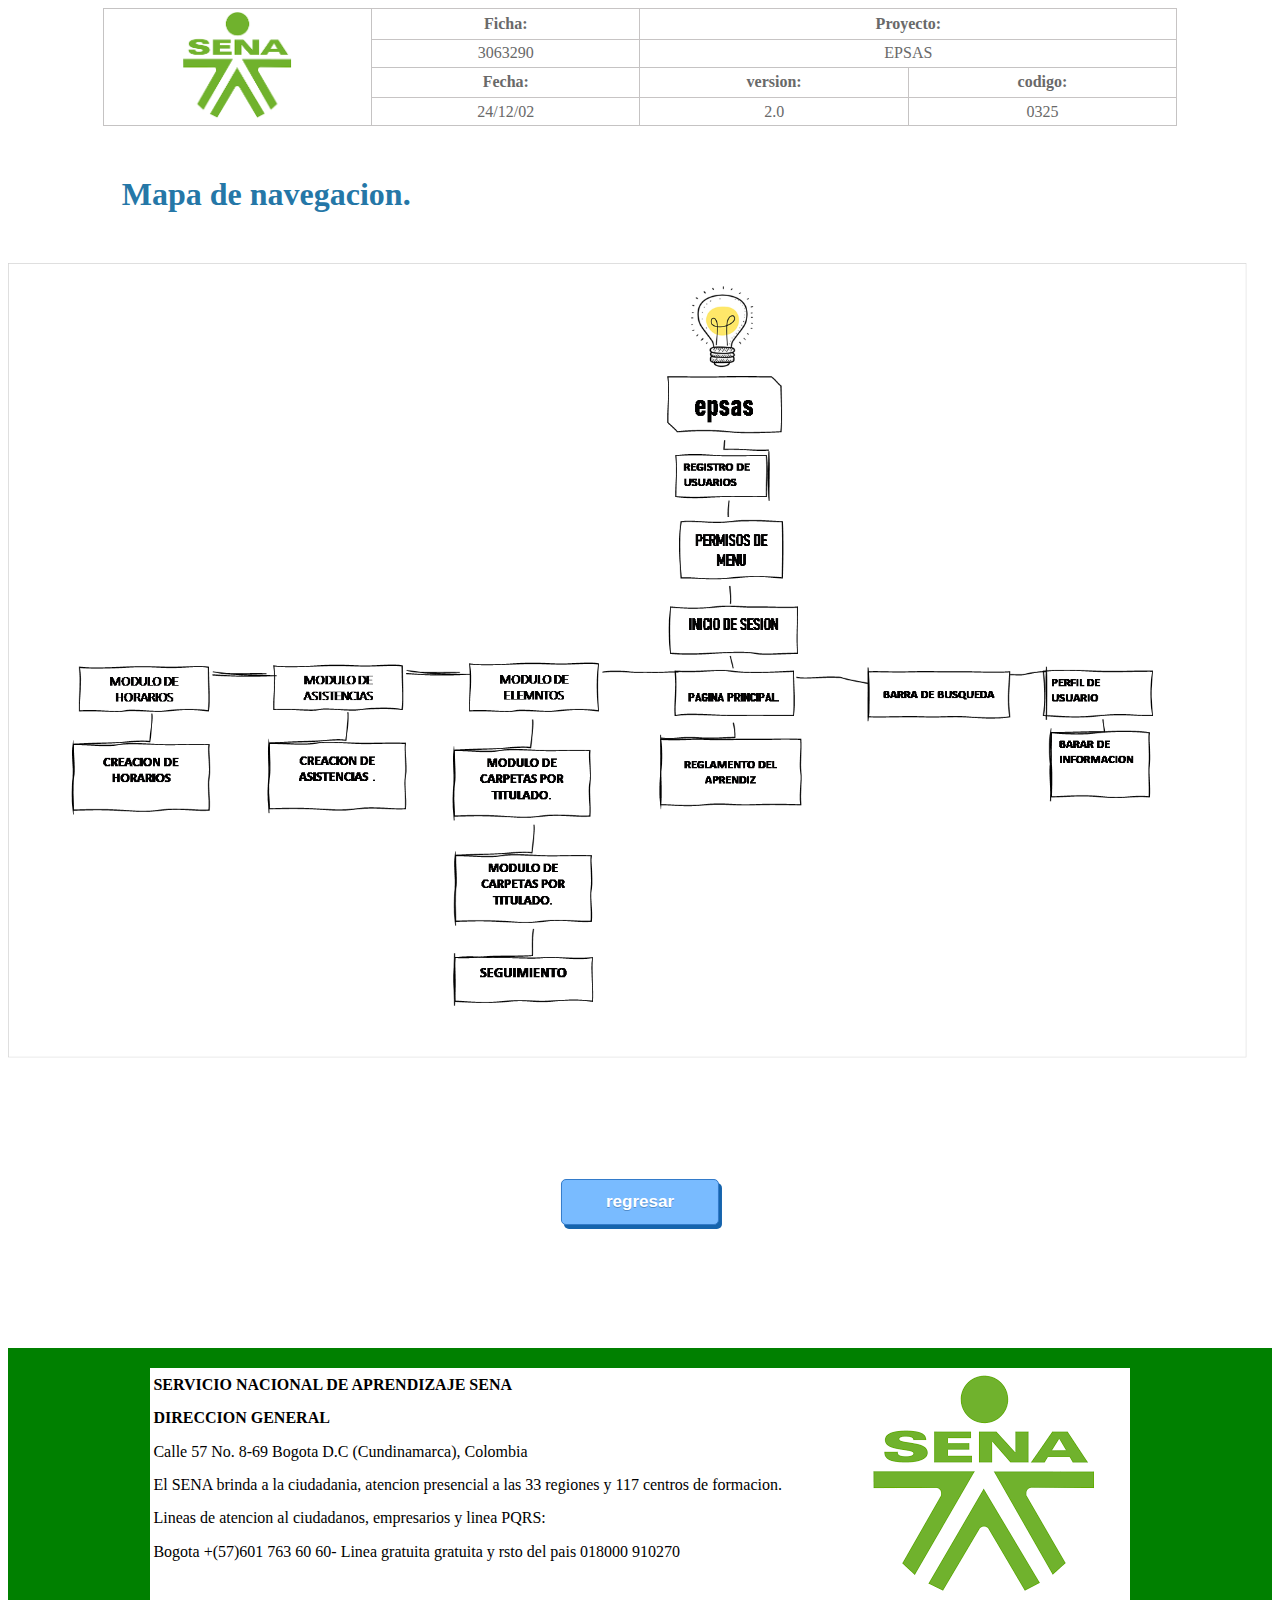
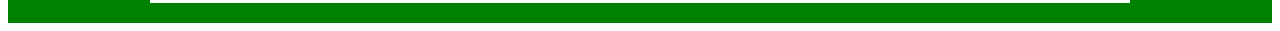
<file: mapaz.html>
<!DOCTYPE html>
<html lang="en">
<head>
    <meta charset="UTF-8">
    <meta name="viewport" content="width=device-width, initial-scale=1.0">
    <title>mapa</title>
    <link rel="stylesheet" href="css/cabeza.css">
</head>
<body>
    <table class="spec-table">
        <tr>
            <td rowspan="4" class="logo">
                <img style="width: 110px;"src="/static/images.png" alt="Logo SENA">
                
            </td>
            <th>Ficha:</th>
            
            <th colspan="2">Proyecto:</th>
           
        </tr>
        <tr>
            <td>3063290</td>
            <td colspan="2">EPSAS</td>
        </tr>
        <tr>
            <th>Fecha:</th>
            <th>version:</th>
            <th>codigo:</th>
        </tr>
        <tr>
            <td>24/12/02</td>
            <td>2.0</td>
            <td>0325</td>
        </tr>
    
</table>
<h1 class="h1"> Mapa de navegacion.</h1>

<div>
    <img style="width:98% ;" src="static/mapa de navegacion.epsas.png" alt="">

</div>

<div>
    <a href="index.html"> <button>regresar</button></a>
</div>

</body>

<footer>
    <table class="footer">
        <tr>
            <th>SERVICIO NACIONAL DE APRENDIZAJE SENA</th>
            <td rowspan="7"><img src="/static/images.png" alt=""></td>
        </tr>
        
        <tr>
            <th>DIRECCION GENERAL</th>
        </tr>
    
        <tr>
            <td>Calle 57 No. 8-69 Bogota D.C (Cundinamarca), Colombia</td>
        </tr>
        <tr>
            <td>El SENA brinda a la ciudadania, atencion presencial a las 33 regiones y 117 centros de
              formacion.</td>
        </tr>
        <tr>
            <td>Lineas de atencion al ciudadanos, empresarios y linea PQRS:</td>
        </tr>
        <td>Bogota +(57)601 763 60 60- Linea gratuita gratuita y rsto del pais 018000 910270</td>
        <tr>
            <td>&nbsp</td>    
        </tr>
    </table>
</footer>

</html>
</file>
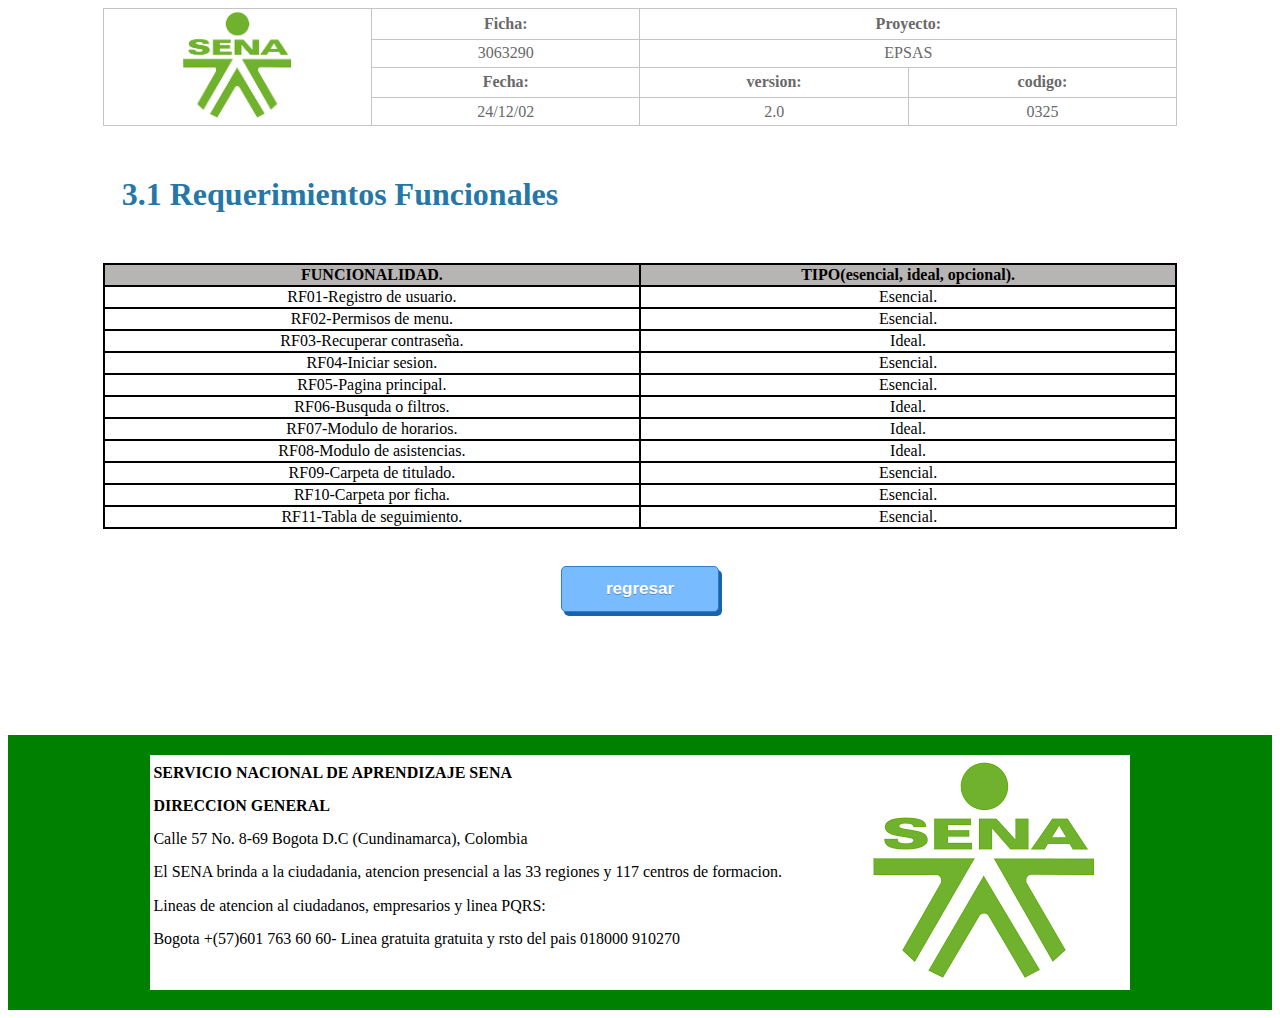
<file: requisitosF.html>
<!DOCTYPE html>
<html lang="en">
<head>
    <meta charset="UTF-8">
    <meta name="viewport" content="width=device-width, initial-scale=1.0">
    <title>Requerimientosf</title>
    <link rel="stylesheet" href="css/cabeza.css">
</head>
<body>
    <header>
        <table class="spec-table">
            <tr>
                <td rowspan="4" class="logo">
                    <img style="width: 110px;"src="/static/images.png" alt="Logo SENA">
                    
                </td>
                <th>Ficha:</th>
                
                <th colspan="2">Proyecto:</th>
               
            </tr>
            <tr>
                <td>3063290</td>
                <td colspan="2">EPSAS</td>
            </tr>
            <tr>
                <th>Fecha:</th>
                <th>version:</th>
                <th>codigo:</th>
            </tr>
            <tr>
                <td>24/12/02</td>
                <td>2.0</td>
                <td>0325</td>
            </tr>
        
    </table>
    </header>
    <h1 class="h1">3.1 Requerimientos Funcionales</h1>
    <table class="spec-table2">
        <tr>
            <th>FUNCIONALIDAD.</th>
            <th>TIPO(esencial, ideal, opcional).</th>
        </tr>
        <tr>
            <td>RF01-Registro de usuario. </td>
            <td>Esencial.</td>
        </tr>
        <tr>
            <td>RF02-Permisos de menu. </td>
            <td>Esencial.</td>
        </tr>
        <tr>
            <td>RF03-Recuperar contraseña. </td>
            <td>Ideal.</td>
        </tr>
        <tr>
            <td>RF04-Iniciar sesion. </td>
            <td>Esencial.</td>
        </tr>
        <tr>
            <td>RF05-Pagina principal. </td>
            <td>Esencial.</td>
        </tr>
        <tr>
            <td>RF06-Busquda o filtros. </td>
            <td>Ideal.</td>
        </tr>
        <tr>
            <td>RF07-Modulo de horarios. </td>
            <td>Ideal.</td>
        </tr>
        <tr>
            <td>RF08-Modulo de asistencias. </td>
            <td>Ideal.</td>
        </tr>
        <tr>
            <td>RF09-Carpeta de titulado. </td>
            <td>Esencial.</td>
        </tr>
        <tr>
            <td>RF10-Carpeta por ficha. </td>
            <td>Esencial.</td>
        </tr>
        <tr>
            <td>RF11-Tabla de seguimiento. </td>
            <td>Esencial.</td>
        </tr>
    </table>

    <div>
        <a href="index.html"> <button>regresar</button></a>

    </div>

</body>

<footer>
    <table class="footer">
        <tr>
            <th>SERVICIO NACIONAL DE APRENDIZAJE SENA</th>
            <td rowspan="7"><img src="/static/images.png" alt=""></td>
        </tr>
        
        <tr>
            <th>DIRECCION GENERAL</th>
        </tr>
    
        <tr>
            <td>Calle 57 No. 8-69 Bogota D.C (Cundinamarca), Colombia</td>
        </tr>
        <tr>
            <td>El SENA brinda a la ciudadania, atencion presencial a las 33 regiones y 117 centros de
              formacion.</td>
        </tr>
        <tr>
            <td>Lineas de atencion al ciudadanos, empresarios y linea PQRS:</td>
        </tr>
        <td>Bogota +(57)601 763 60 60- Linea gratuita gratuita y rsto del pais 018000 910270</td>
        <tr>
            <td>&nbsp</td>    
        </tr>
    </table>
</footer>

</html>
</file>
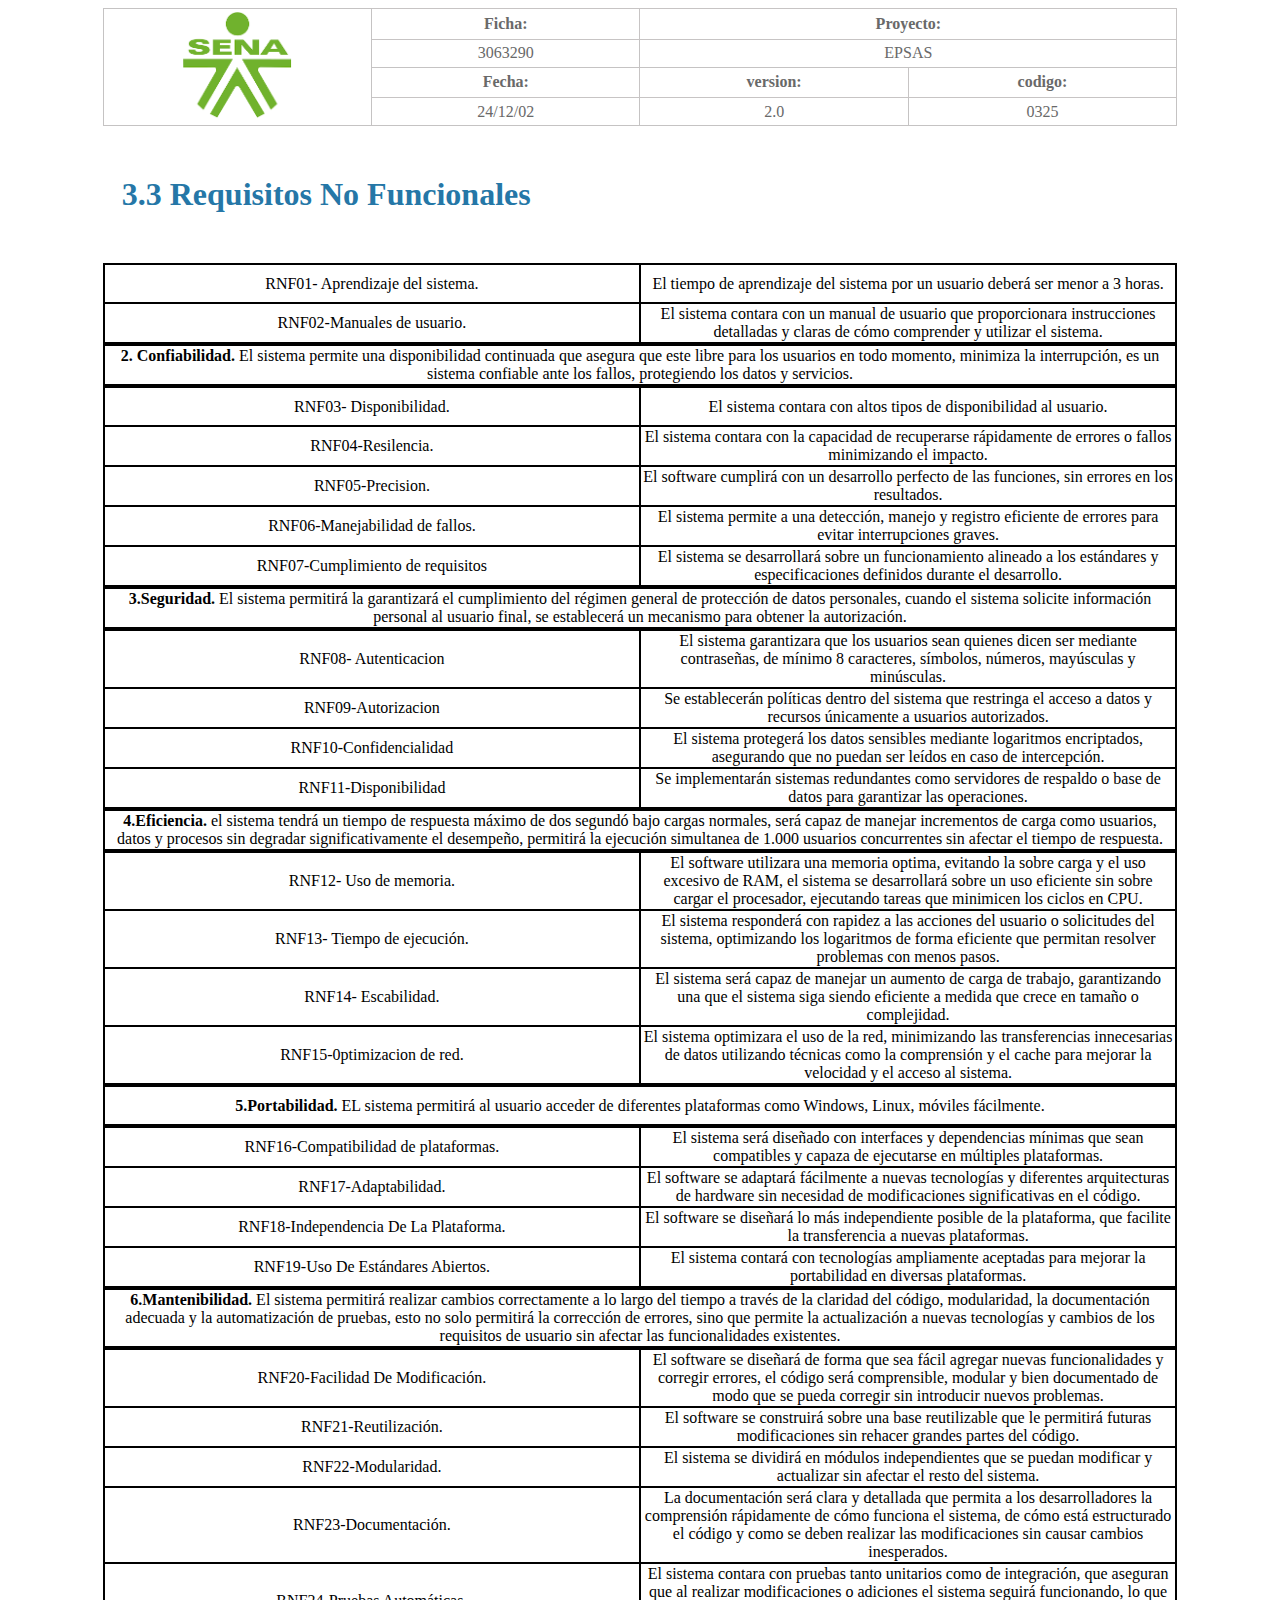
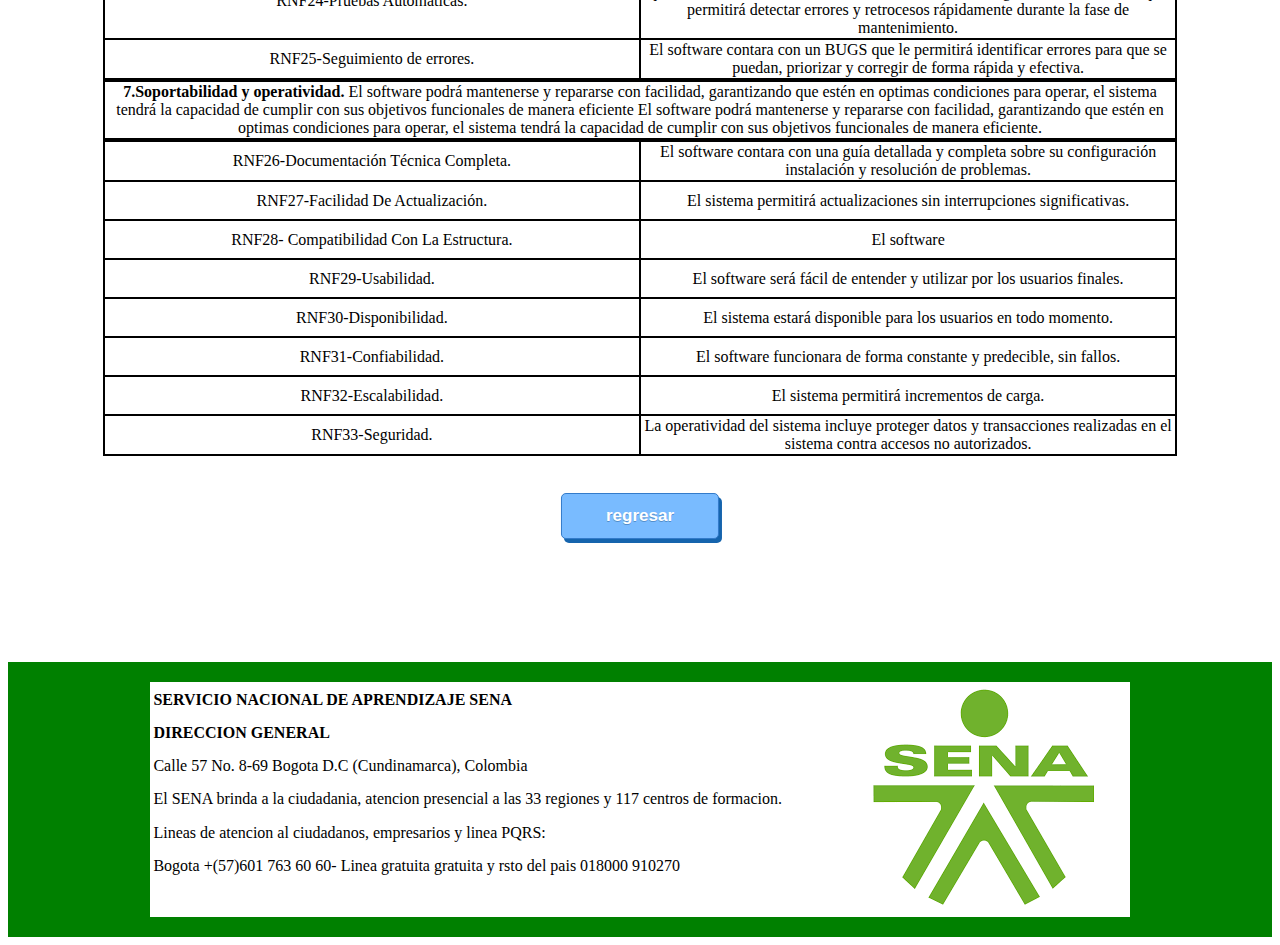
<file: requisitosNF.html>
<!DOCTYPE html>
<html lang="en">
<head>
    <meta charset="UTF-8">
    <meta name="viewport" content="width=device-width, initial-scale=1.0">
    <title>Requisitos</title>
    <link rel="stylesheet" href="css/cabeza.css">
</head>
<body>
    <header>
        <table class="spec-table">
            <tr>
                <td rowspan="4" class="logo">
                    <img style="width: 110px;"src="/static/images.png" alt="Logo SENA">
                    
                </td>
                <th>Ficha:</th>
                
                <th colspan="2">Proyecto:</th>
               
            </tr>
            <tr>
                <td>3063290</td>
                <td colspan="2">EPSAS</td>
            </tr>
            <tr>
                <th>Fecha:</th>
                <th>version:</th>
                <th>codigo:</th>
            </tr>
            <tr>
                <td>24/12/02</td>
                <td>2.0</td>
                <td>0325</td>
            </tr>
        
    </table>
    </header>
    <h1 class="h1">3.3 Requisitos No Funcionales</h1>
    <table class="spec-table3">
        <tr>
            <td>RNF01- Aprendizaje del sistema.</td>
            <td>El tiempo de aprendizaje del sistema por un usuario deberá ser menor a 3 horas. </td>
        </tr>
        <tr>
            <td>RNF02-Manuales de usuario. </td>
            <td>El sistema contara con un manual de usuario que proporcionara instrucciones detalladas y claras de cómo comprender y utilizar el sistema. </td>
        </tr>
       
    </table>
    
    <table class="spec-table3">
        <td> <b>2. Confiabilidad.</b>  
            El sistema permite una disponibilidad continuada que asegura que este libre para los usuarios en todo momento, minimiza la interrupción, es un sistema confiable ante los fallos, protegiendo los datos y servicios.
        </td>
    </table>
    <table class="spec-table3">
        <tr>
            <td>RNF03- Disponibilidad.</td>
            <td>El sistema contara con altos tipos de disponibilidad al usuario.  </td>
        </tr>
        <tr>
            <td>RNF04-Resilencia. </td>
            <td>El sistema contara con la capacidad de recuperarse rápidamente de errores o fallos minimizando el impacto. </td>
        </tr>
        <tr>
            <td>RNF05-Precision. </td>
            <td>El software cumplirá con un desarrollo perfecto de las funciones, sin errores en los resultados. </td>
        </tr>
        <tr>
            <td>RNF06-Manejabilidad de fallos. </td>
            <td> El sistema permite a una detección, manejo y registro eficiente de errores para evitar interrupciones graves.</td>
        </tr>
        <tr>
            <td>RNF07-Cumplimiento de requisitos </td>
            <td>El sistema se desarrollará sobre un funcionamiento alineado a los estándares y especificaciones definidos durante el desarrollo. </td>
        </tr>
    </table>
    <table class="spec-table3">
            <td> <b>3.Seguridad.</b>  
                El sistema permitirá la garantizará el cumplimiento del régimen general de protección de datos personales, cuando el sistema solicite información personal al usuario final, se establecerá un mecanismo para obtener la autorización.
            </td>
    </table>
            <table class="spec-table3">
                <tr>
                    <td>RNF08- Autenticacion</td>
                    <td>El sistema garantizara que los usuarios sean quienes dicen ser mediante contraseñas, de mínimo 8 caracteres, símbolos, números, mayúsculas y minúsculas.  </td>
                </tr>
                <tr>
                    <td>RNF09-Autorizacion </td>
                    <td>Se establecerán políticas dentro del sistema que restringa el acceso a datos y recursos únicamente a usuarios autorizados.</td>
                </tr>
                <tr>
                    <td>RNF10-Confidencialidad </td>
                    <td> El sistema protegerá los datos sensibles mediante logaritmos encriptados, asegurando que no puedan ser leídos en caso de intercepción. </td>
                </tr>  
                <tr>
                    <td>RNF11-Disponibilidad </td>
                    <td> Se implementarán sistemas redundantes como servidores de respaldo o base de datos para garantizar las operaciones.  </td>
                </tr>  
        </table>
        <table class="spec-table3">
            <td> <b>4.Eficiencia.</b>  
                el sistema tendrá un tiempo de respuesta máximo de dos segundó bajo cargas normales, será capaz de manejar incrementos de carga como usuarios, datos y procesos sin degradar significativamente el desempeño, permitirá la ejecución simultanea de 1.000 usuarios concurrentes sin afectar el tiempo de respuesta. 
            </td>
        </table>
    <table class="spec-table3">
        <tr>
            <td>RNF12- Uso de memoria.</td>
            <td>El software utilizara una memoria optima, evitando la sobre carga y el uso excesivo de RAM, el sistema se desarrollará sobre un uso eficiente sin sobre cargar el procesador, ejecutando tareas que minimicen los ciclos en CPU.</td>
        </tr>
        <tr>
            <td>RNF13- Tiempo de ejecución.</td>
            <td>El sistema responderá con rapidez a las acciones del usuario o solicitudes del sistema, optimizando los logaritmos de forma eficiente que permitan resolver problemas con menos pasos. </td>
        </tr>
        <tr>
            <td>RNF14- Escabilidad.</td>
            <td>El sistema será capaz de manejar un aumento de carga de trabajo, garantizando una que el sistema siga siendo eficiente a medida que crece en tamaño o complejidad. </td>
        </tr>
        <tr>
            <td>RNF15-0ptimizacion de red.</td>
            <td>El sistema optimizara el uso de la red, minimizando las transferencias innecesarias de datos utilizando técnicas como la comprensión y el cache para mejorar la velocidad y el acceso al sistema.</td>
        </tr>
    </table>
    <table class="spec-table3">
        <tr>
            <td><b>5.Portabilidad.</b>
                EL sistema permitirá al usuario acceder de diferentes plataformas como Windows, Linux, móviles fácilmente.</td>
    </table>
    </tr>
    <table class="spec-table3">
        <tr>
            <td>RNF16-Compatibilidad de plataformas.</td>
            <td>El sistema será diseñado con interfaces y dependencias mínimas que sean compatibles y capaza de ejecutarse en múltiples plataformas.</td>
        </tr>
        <tr>
            <td>RNF17-Adaptabilidad.</td>
            <td>El software se adaptará fácilmente a nuevas tecnologías y diferentes arquitecturas de hardware sin necesidad de modificaciones significativas en el código.</td>
        </tr>
        <tr>
            <td>RNF18-Independencia De La Plataforma.</td>
            <td>El software se diseñará lo más independiente posible de la plataforma, que facilite la transferencia a nuevas plataformas. </td>
        </tr>
        <tr>
            <td>RNF19-Uso De Estándares Abiertos.</td>
            <td>El sistema contará con tecnologías ampliamente aceptadas para mejorar la portabilidad en diversas plataformas. </td>
        </tr>
    </table>
    <table class="spec-table3">
        <tr>
            <td><b>6.Mantenibilidad.</b>
                El sistema permitirá realizar cambios correctamente a lo largo del tiempo a través de la claridad del código, modularidad, la documentación adecuada y la automatización de pruebas, esto no solo permitirá la corrección de errores, sino que permite la actualización a nuevas tecnologías y cambios de los requisitos de usuario sin afectar las funcionalidades existentes. </td>
            
        </tr>
    </table>
    <table class="spec-table3">
        <tr>
            <td>RNF20-Facilidad De Modificación.</td>
            <td>El software se diseñará de forma que sea fácil agregar nuevas funcionalidades y corregir errores, el código será comprensible, modular y bien documentado de modo que se pueda corregir sin introducir nuevos problemas.</td>
        </tr>
        <tr>
            <td>RNF21-Reutilización.</td>
            <td>El software se construirá sobre una base reutilizable que le permitirá futuras modificaciones sin rehacer grandes partes del código.</td>
        </tr>
        <tr>
            <td>RNF22-Modularidad.</td>
            <td>El sistema se dividirá en módulos independientes que se puedan modificar y actualizar sin afectar el resto del sistema. </td>
        </tr>
        <tr>
            <td>RNF23-Documentación.</td>
            <td>La documentación será clara y detallada que permita a los desarrolladores la comprensión rápidamente de cómo funciona el sistema, de cómo está estructurado el código y como se deben realizar las modificaciones sin causar cambios inesperados.</td>
        </tr>
        <tr>
            <td>RNF24-Pruebas Automáticas.</td>
            <td>El sistema contara con pruebas tanto unitarios como de integración, que aseguran que al realizar modificaciones o adiciones el sistema seguirá funcionando, lo que permitirá detectar errores y retrocesos rápidamente durante la fase de mantenimiento.</td>
        </tr>
        <tr>
            <td>RNF25-Seguimiento de errores.</td>
            <td>El software contara con un BUGS que le permitirá identificar errores para que se puedan, priorizar y corregir de forma rápida y efectiva.</td>
        </tr>
    </table>
    <table class="spec-table3">
        <tr>
            <td><b>7.Soportabilidad y operatividad. </b>
                El software podrá mantenerse y repararse con facilidad, garantizando que estén en optimas condiciones para operar, el sistema tendrá la capacidad de cumplir con sus objetivos funcionales de manera eficiente El software podrá mantenerse y repararse con facilidad, garantizando que estén en optimas condiciones para operar, el sistema tendrá la capacidad de cumplir con sus objetivos funcionales de manera eficiente. </td>
        </tr>
    </table>
    <table class="spec-table3">
        <tr>
            <td>RNF26-Documentación Técnica Completa.</td>
            <td>El software contara con una guía detallada y completa sobre su configuración instalación y resolución de problemas.</td>
        </tr>
        <tr>
            <td>RNF27-Facilidad De Actualización. </td>
            <td>El sistema permitirá actualizaciones sin interrupciones significativas.</td>
        </tr>
        <tr>
            <td>RNF28- Compatibilidad Con La Estructura.</td>
            <td>El software</td>
        </tr>
        <tr>
            <td>RNF29-Usabilidad.</td>
            <td>El software será fácil de entender y utilizar por los usuarios finales. </td>
        </tr>
        <tr>
            <td>RNF30-Disponibilidad.</td>
            <td>El sistema estará disponible para los usuarios en todo momento.</td>
        </tr>
        <tr>
            <td>RNF31-Confiabilidad.</td>
            <td>El software funcionara de forma constante y predecible, sin fallos. </td>
        </tr>
        <tr>
            <td>RNF32-Escalabilidad.</td>
            <td>El sistema permitirá incrementos de carga.</td>
        </tr>
        <tr>
            <td>RNF33-Seguridad.</td>
            <td>La operatividad del sistema incluye proteger datos y transacciones realizadas en el sistema contra accesos no autorizados. </td>
        </tr>
    </table>

    <div>
        <a href="index.html"> <button>regresar</button></a>
    </div>


</body>
<footer>
    <table class="footer">
        <tr>
            <th>SERVICIO NACIONAL DE APRENDIZAJE SENA</th>
            <td rowspan="7"><img src="/static/images.png" alt=""></td>
        </tr>
        
        <tr>
            <th>DIRECCION GENERAL</th>
        </tr>
    
        <tr>
            <td>Calle 57 No. 8-69 Bogota D.C (Cundinamarca), Colombia</td>
        </tr>
        <tr>
            <td>El SENA brinda a la ciudadania, atencion presencial a las 33 regiones y 117 centros de
              formacion.</td>
        </tr>
        <tr>
            <td>Lineas de atencion al ciudadanos, empresarios y linea PQRS:</td>
        </tr>
        <td>Bogota +(57)601 763 60 60- Linea gratuita gratuita y rsto del pais 018000 910270</td>
        <tr>
            <td>&nbsp</td>    
        </tr>
    </table>
</footer>

</html>
</file>
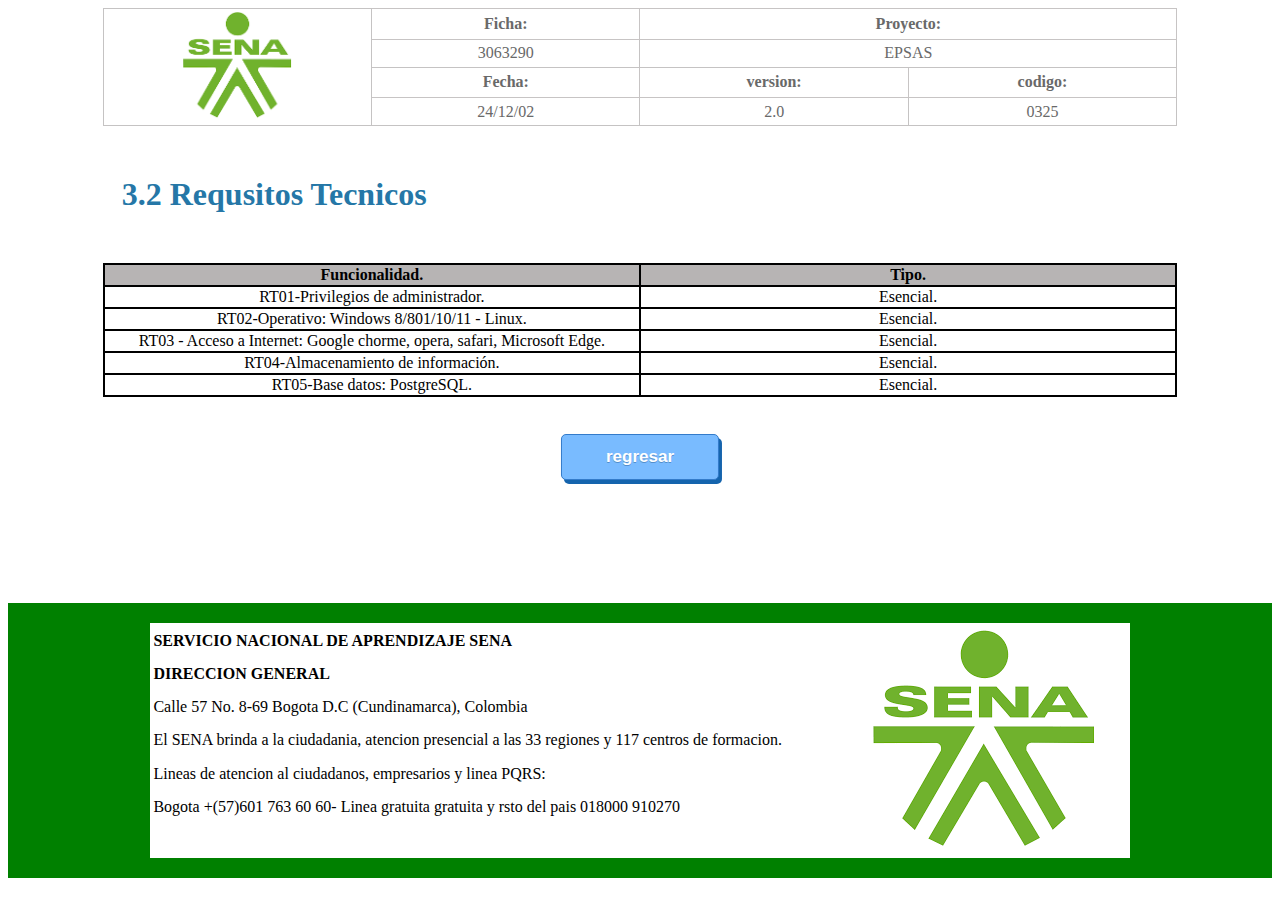
<file: requisitosT.html>
<!DOCTYPE html>
<html lang="en">
<head>
    <meta charset="UTF-8">
    <meta name="viewport" content="width=device-width, initial-scale=1.0">
    <title>introduccion</title>
    <link rel="stylesheet" href="css/cabeza.css">
</head>
<body>
    <header>
        <table class="spec-table">
            <tr>
                <td rowspan="4" class="logo">
                    <img style="width: 110px;"src="/static/images.png" alt="Logo SENA">
                    
                </td>
                <th>Ficha:</th>
                
                <th colspan="2">Proyecto:</th>
               
            </tr>
            <tr>
                <td>3063290</td>
                <td colspan="2">EPSAS</td>
            </tr>
            <tr>
                <th>Fecha:</th>
                <th>version:</th>
                <th>codigo:</th>
            </tr>
            <tr>
                <td>24/12/02</td>
                <td>2.0</td>
                <td>0325</td>
            </tr>
        
    </table>
    </header>
    <h1 class="h1">3.2 Requsitos Tecnicos</h1>
    <table class="spec-table2">

        <tr>
            <th>Funcionalidad.</th>
            <th>Tipo.</th>
        </tr>
        <tr>
            <td>RT01-Privilegios de administrador.</td>
            <td>Esencial.</td>
        </tr>
        <tr>
            <td>RT02-Operativo: Windows 8/801/10/11  - Linux.</td>
            <td>Esencial.</td>
        </tr>
        <tr>
            <td>RT03 - Acceso a Internet: Google chorme, opera, safari, Microsoft Edge.</td>
            <td>Esencial.</td>
        </tr>
        <tr>
            <td>RT04-Almacenamiento de información.</td>
            <td>Esencial.</td>
        </tr>
        <tr>
            <td>RT05-Base datos: PostgreSQL.</td>
            <td>Esencial.</td>
        </tr>
    </table>

    <div>
        <a href="index.html"> <button >regresar</button></a>
    </div>


</body>
<footer>
    <table class="footer">
        <tr>
            <th>SERVICIO NACIONAL DE APRENDIZAJE SENA</th>
            <td rowspan="7"><img src="/static/images.png" alt=""></td>
        </tr>
        
        <tr>
            <th>DIRECCION GENERAL</th>
        </tr>
    
        <tr>
            <td>Calle 57 No. 8-69 Bogota D.C (Cundinamarca), Colombia</td>
        </tr>
        <tr>
            <td>El SENA brinda a la ciudadania, atencion presencial a las 33 regiones y 117 centros de
              formacion.</td>
        </tr>
        <tr>
            <td>Lineas de atencion al ciudadanos, empresarios y linea PQRS:</td>
        </tr>
        <td>Bogota +(57)601 763 60 60- Linea gratuita gratuita y rsto del pais 018000 910270</td>
        <tr>
            <td>&nbsp</td>    
        </tr>
    </table>
</footer>

</html>
</file>
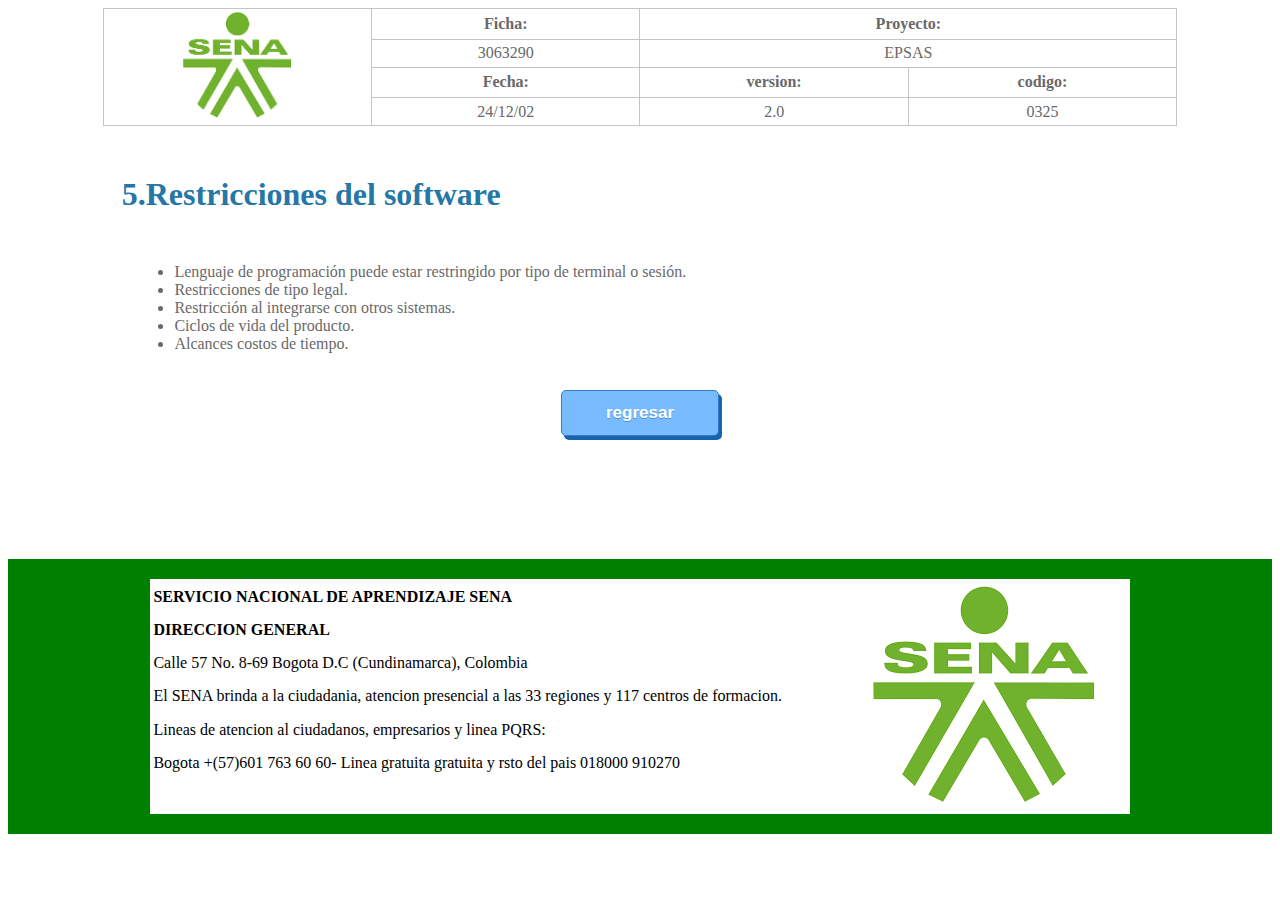
<file: restriccionesf.html>
<!DOCTYPE html>
<html lang="en">
<head>
    <meta charset="UTF-8">
    <meta name="viewport" content="width=device-width, initial-scale=1.0">
    <title>Restricciones</title>
    <link rel="stylesheet" href="css/cabeza.css">
</head>
<header>
    <table class="spec-table">
        <tr>
            <td rowspan="4" class="logo">
                <img style="width: 110px;"src="/static/images.png" alt="Logo SENA">
                
            </td>
            <th>Ficha:</th>
            
            <th colspan="2">Proyecto:</th>
           
        </tr>
        <tr>
            <td>3063290</td>
            <td colspan="2">EPSAS</td>
        </tr>
        <tr>
            <th>Fecha:</th>
            <th>version:</th>
            <th>codigo:</th>
        </tr>
        <tr>
            <td>24/12/02</td>
            <td>2.0</td>
            <td>0325</td>
        </tr>
    
</table>
</header>
<body>
    <h1 class="h1">5.Restricciones del software</h1>

    <ul class="parrafos">
        <li>Lenguaje de programación puede estar restringido por tipo de terminal o sesión.</li>
        <li>Restricciones de tipo legal. </li>
        <li>Restricción al integrarse con otros sistemas. </li>
        <li>Ciclos de vida del producto. </li>
        <li>Alcances costos de tiempo. </li>
    </ul>

    
    <div>
        <a href="index.html"> <button class="elboton">regresar</button></a>
    </div>

</body>
<footer>
    <table class="footer">
        <tr>
            <th>SERVICIO NACIONAL DE APRENDIZAJE SENA</th>
            <td rowspan="7"><img src="/static/images.png" alt=""></td>
        </tr>
        
        <tr>
            <th>DIRECCION GENERAL</th>
        </tr>
    
        <tr>
            <td>Calle 57 No. 8-69 Bogota D.C (Cundinamarca), Colombia</td>
        </tr>
        <tr>
            <td>El SENA brinda a la ciudadania, atencion presencial a las 33 regiones y 117 centros de
              formacion.</td>
        </tr>
        <tr>
            <td>Lineas de atencion al ciudadanos, empresarios y linea PQRS:</td>
        </tr>
        <td>Bogota +(57)601 763 60 60- Linea gratuita gratuita y rsto del pais 018000 910270</td>
        <tr>
            <td>&nbsp</td>    
        </tr>
    </table>
</footer>

</html>
</file>
<file: css/cabeza.css>
.spec-table td {
            height:25px;
            width:20% ;
            text-align: center;
            border: 1px solid rgb(197, 195, 195);
            color: dimgrey;
        }
        .img{
            display: table;
            flex-direction: row;
            justify-content: flex-start;
            align-items: center;
            margin-left: auto;
            margin-right: auto;
        }
        .spec-table {
            width: 85%;
            height: 110px;
            border-collapse: collapse;
            border: 1px solid rgb(11, 11, 11);
            margin-left: auto;
            margin-right: auto;    
        }
        .spec-table th {
            background-color: rgb(255, 255, 255);
            color: dimgrey;
            
            text-align: center;
            border: 1px solid rgb(199, 196, 196);
        }
        div {
            
            margin-top: 20px;
            margin-bottom: 100px;
        }
        .spec-table2 {
            border-collapse: collapse;
            border: 2px solid black;
            width: 85%; 
            margin: auto;
            margin-top:25px ;
        }
        .spec-table2 th {
            width: 25%;
            border:2px solid black ;
            background-color: rgb(183, 180, 180)
        }
        .spec-table2 td {
            border: 2px solid black;
            text-align: center;
            
        }
        .spec-table3 {
            border-collapse: collapse;
            border: 2px solid black;
            width: 85%; 
            margin: auto;
           
        }
        .spec-table3 th {
            width: 25%;
            border:2px solid black ;
            background-color: rgb(183, 180, 180)
        }
        .spec-table3 td {
            border: 2px solid black;
            text-align: center;
            height: 35px;
            width: 50%;
        }

            
        
        .h1{
            text-align:left;
            margin-left:9% ;
            margin-top: 50px;
            margin-bottom: 50px;
            color: rgb(37, 119, 167);
        }
        h2,h3 {
            color: rgb(69, 72, 134);
            text-align: left;
            margin-left: 9%;
        }
        button  { 
             box-shadow: 3px 4px 0px 0px #1564ad;
            background-color: #79bbff;
            border-radius: 5px;
            border:1px solid #337bca;
            display: inline-block;
            cursor: pointer;
            color: #ffffff;
            font-family: Arial;
            font-size: 17px;
            font-weight: bold;
            padding: 12px 44px;
            text-decoration:none;
            text-shadow: 0px 1px 0px #528ecc;
            margin-top: 40px;
   
        }
        .elboton:hover{
            background-color: #378de5;
        }
        .elboton:active{
            position: relative;
            top: 1px;
        }
        button{
            position: relative;
            top: 50%;
            left: 50%;
            transform: translate(-50%,-50%);
        }
        .img{
           
            width: 50%;
            margin: auto;
        }
        .videoportada{
            text-align: center;
        } 
        p {
            margin: 20px 20px  20px 20px;
            margin-bottom: 15px;
            margin-left: 10%;
            text-align: left;
            color: dimgray;
        }
        .parrafos {
            margin: 20px 20px  20px 20px;
            margin-bottom: 15px;
            margin-left: 10%;
            text-align: left;
            color: dimgray;
        }
        .index{
            border: 2px solid black;
            border-collapse: collapse;
            margin: auto;
            width: 85%;
        }
        .index th {
            border: 2px solid black;
            background-color: #a9a6a6;

        }
        .index td {
            border: 2px solid black;
            height:12px
        }
        .h2{
            color: rgb(100, 134, 176);
            text-align: left;
            margin-left: 9%;
        }
        .container{
            background-color: rgb(31, 177, 31);
            display: flex;
            flex-direction: row;
            justify-content: center;
            align-items: center;
            height: 50vh;
            flex-wrap: center;
            gap: 100px;
            padding: 30px;
            margin-top: 20px;
            height: 550px;
        }
    
        
        .img1{
            position: relative;
            display: table;
            padding-left: 500px;
        }
        footer{
            background-color: green;
            color: white;
            padding: 20px;
        }
        .footer {
            width: 80%;
            margin: auto;
            background-color: white;

        }
        .footer td {
            text-align: left;
            color: black;
        }.footer th {
            text-align: left;
            color: black;
        }
</file>
